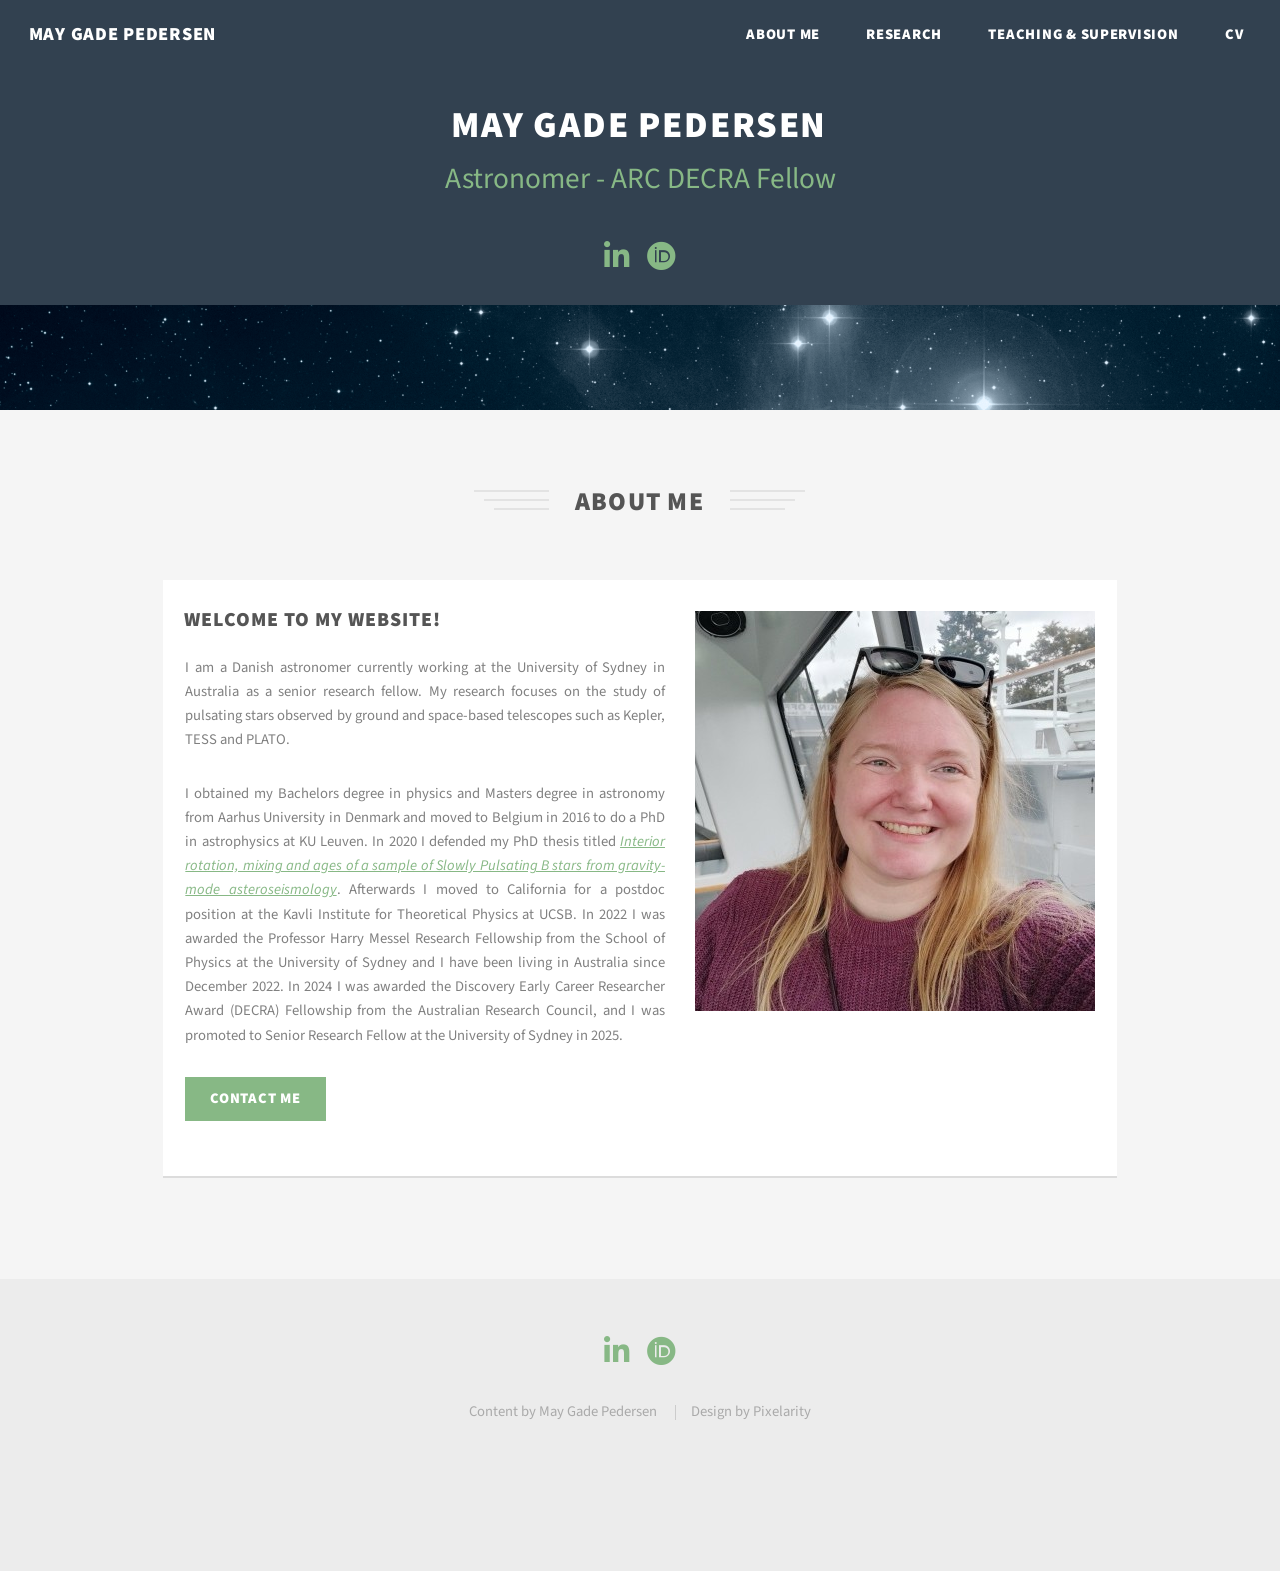
<file: index.html>
<!DOCTYPE HTML>
<!--
	Elevation by Pixelarity
	pixelarity.com | hello@pixelarity.com
	License: pixelarity.com/license
-->
<html>
	<head>
		<title>May Gade Pedersen</title>
		<meta charset="utf-8" />
		<meta name="viewport" content="width=device-width, initial-scale=1, user-scalable=no" />
		<link rel="stylesheet" href="assets/css/main.css" />
	</head>
	<body class="landing is-preload">
		<div id="page-wrapper">

			<!-- Header -->
				<header id="header" class="alt">
					<h1><a href="index.html">May Gade Pedersen</a></h1>
					<nav id="nav">
						<ul>
							<li><a href="index.html">About me</a></li>
							<!--
							<li>
								<a href="#" class="icon solid fa-angle-down">Page Layouts</a>
								<ul>
									<li><a href="left-sidebar.html">Left Sidebar</a></li>
									<li><a href="right-sidebar.html">Right Sidebar</a></li>
									<li><a href="no-sidebar.html">No Sidebar</a></li>
									<li>
										<a href="#">Submenu</a>
										<ul>
											<li><a href="#">Option 1</a></li>
											<li><a href="#">Option 2</a></li>
											<li><a href="#">Option 3</a></li>
											<li><a href="#">Option 4</a></li>
										</ul>
									</li>
								</ul>
							</li>
							-->
							<li><a href="research.html">Research</a>
								<ul>
									<li><a href="research.html#research">Research</a></li>
									<li><a href="research.html#pub_highlights">Publication highlights</a></li>
									<li><a href="research.html#talks">Talks</a></li>
									<li><a href="research.html#posters">Posters</a></li>
								</ul>
							</li>
							<!-- <li><a href="outreach.html">Outreach</a></li> -->
							<li><a href="teachingsupervision.html">Teaching &amp; Supervision</a>
								<ul>
									<li><a href="teachingsupervision.html#teaching">Teaching</a></li>
									<li><a href="teachingsupervision.html#supervision">Supervision</a></li>
									<li><a href="teachingsupervision.html#organisation">Organisation</a></li>
								</ul>
							</li>
							<li><a href="./documents/CV.pdf" download>CV</a></li>
						</ul>
					</nav>
				</header>

			<!-- Banner -->
				<section id="banner">
					<h2>May Gade Pedersen</h2>
					<p>Astronomer - ARC DECRA Fellow</p>
					<ul class="icons">
						<li><a href="https://www.linkedin.com/in/may-gade-pedersen-b52281227/?originalSubdomain=au" class="icon brands fa-linkedin-in"><span class="label">LinkedIn</span></a></li>
						<li><a href="https://orcid.org/0000-0002-7950-0061" class="icon brands fa-orcid"><span class="label">ORCID</span></a></li>
					</ul>
					<!-- Excluding for now the button on the banner
					<ul class="actions special">
						<li><a href="#" class="button">Magna Sed Etiam</a></li>
					</ul>
					-->
					<a href="#" class="image fit"><img src="images/Pleiades_large_6.png" alt="" /> </a>
				</section>


			<!-- Main - About me-->
				<div class="wrapper style1">
					<section id="main" class="container">
						<header class="major">
							<h2>About me</h2>
							<!-- <p>This page is currently under construction.</p> -->
						</header>

						<!-- Content -->
							<section id="content" class="box">
								<!-- <a href="#" class="image fit"><img src="images/pic04.jpg" alt="" /></a> -->
								<h3><span class="image right"><img src="images/may_gade_pedersen_2.jpeg" alt="" /></span>Welcome to my website!</h3>	
								<p>I am a Danish astronomer currently working at the University of Sydney in Australia as a senior research fellow. 
									My research focuses on the study of pulsating stars observed by ground and space-based telescopes such as Kepler, TESS and PLATO.
									<!-- My main research focus is on the interior structure and evolution of high- and intermediate stars
									 I study pulsating stars and use asteroseismology -->
									<!-- My research mainly focuses on pulsating high- and intermediate mass stars observed by ground and space-based telescopes such as Kepler and TESS,
									using asteroseismology to study the interior mixing and rotation of these stars. -->
								</p>
								<p>I obtained my Bachelors degree in physics and Masters degree in astronomy from Aarhus University in Denmark 
									and moved to Belgium in 2016 to do a PhD in astrophysics at KU Leuven. In 2020 I defended my PhD thesis titled 
									<a href="https://fys.kuleuven.be/ster/pub/phd-thesis-may-pedersen/phd-thesis-may-pedersen"><i>Interior rotation, mixing and ages of a sample of Slowly Pulsating B stars from gravity-mode asteroseismology</i></a>.
									Afterwards I moved to California for a postdoc position at the Kavli Institute for Theoretical Physics at UCSB. 
									In 2022 I was awarded the Professor Harry Messel Research Fellowship from the School of Physics at the University of Sydney
									and I have been living in Australia since December 2022. In 2024 I was awarded the Discovery Early Career Researcher Award (DECRA) Fellowship
									from the Australian Research Council, and I was promoted to Senior Research Fellow at the University of Sydney in 2025.
								<ul class="actions">
									<li>
										<a href="contact.html" class="button">Contact me</a>
										<!---
										<h3 class="icon brands fa-linkedin-in"><span class="label">LinkedIn</span></h3>
											<a href="https://www.linkedin.com/in/may-gade-pedersen-b52281227/?originalSubdomain=au"></a>
										-->
									</li>
								</ul>
								</p>
								<!--
								<ul class="icons">
									<li><a href="https://www.linkedin.com/in/may-gade-pedersen-b52281227/?originalSubdomain=au" class="icon brands fa-linkedin-in"><span class="label">LinkedIn</span></a></li>
									<li><a href="https://orcid.org/0000-0002-7950-0061" class="icon brands fa-orcid"><span class="label">ORCID</span></a></li>
									
									<li><a href="#" class="icon brands fa-twitter"><span class="label">Twitter</span></a></li>
									<li><a href="#" class="icon brands fa-facebook-f"><span class="label">Facebook</span></a></li>
									<li><a href="#" class="icon brands fa-instagram"><span class="label">Instagram</span></a></li>
									<li><a href="#" class="icon brands fa-github"><span class="label">GitHub</span></a></li>
									
								</ul>
								-->
							</section>

					</section>
				</div>

			<!-- One -->
			<!--
				<div class="wrapper style1">
					<section class="container">
						<header class="major">
							<h2>About me</h2>
							<p>Aliquet ante lobortis non semper gravida. Accumsan faucibus praesent ante aliquet amet posuere ac cubilia. Eu faucibus mi neque adipiscing mi lorem. Semper blandit. Amet adipiscing interdum.</p>
						</header>
						<div class="row gtr-uniform">
							<div class="col-4 col-12-narrower">
								<section class="box special">
									<i class="icon major solid fa-user"></i>
									<h3>Aliquam Tinci</h3>
									<p>Morbi in sem quis dui placerat ornare lorem pellentesque odio nisi sed euismod. In tempus posuere augue eu magna adipiscing.</p>
								</section>
							</div>
							<div class="col-4 col-12-narrower">
								<section class="box special">
									<i class="icon major solid fa-tint"></i>
									<h3>Nunc Dignis</h3>
									<p>Morbi in sem quis dui placerat ornare lorem pellentesque odio nisi sed euismod. In tempus posuere augue eu magna adipiscing.</p>
								</section>
							</div>
							<div class="col-4 col-12-narrower">
								<section class="box special">
									<i class="icon major solid fa-cog"></i>
									<h3>Integer Vita</h3>
									<p>Morbi in sem quis dui placerat ornare lorem pellentesque odio nisi sed euismod. In tempus posuere augue eu magna adipiscing.</p>
								</section>
							</div>
						</div>
					</section>
				</div>
			-->

			<!-- Two -->
			<!--
				<div class="wrapper style2">
					<section class="container medium">
						<header class="major">
							<h2>Consectetuer Adipis</h2>
							<p>Aliquet ante lobortis non semper gravida. Accumsan faucibus praesent ante aliquet amet posuere ac cubilia. Eu faucibus mi neque adipiscing mi lorem. Semper blandit. Amet adipiscing interdum.</p>
						</header>
						<div class="row gtr-uniform">
							<div class="col-6 col-12-narrower">
								<section class="box special">
									<i class="icon major alt solid fa-chart-bar"></i>
									<h3>Ipsum Feugiat</h3>
									<p>Aliquet ante lobortis semper gravida. quet amet posuere ac cubilia. Eu faucibus mi neque adipiscing mi lorem ipsum dolor sit amet nullam.
									Amet semper interdum nunc aliquam lobortis id lobortis.</p>
								</section>
							</div>
							<div class="col-6 col-12-narrower">
								<section class="box special">
									<i class="icon major alt solid fa-cog"></i>
									<h3>Lorem Tempus</h3>
									<p>Aliquet ante lobortis semper gravida. quet amet posuere ac cubilia. Eu faucibus mi neque adipiscing mi lorem ipsum dolor sit amet nullam.
									Amet semper interdum nunc aliquam lobortis id lobortis.</p>
								</section>
							</div>
							<div class="col-6 col-12-narrower">
								<section class="box special">
									<i class="icon major alt solid fa-desktop"></i>
									<h3>Gravida Adipiscing</h3>
									<p>Aliquet ante lobortis semper gravida. quet amet posuere ac cubilia. Eu faucibus mi neque adipiscing mi lorem ipsum dolor sit amet nullam.
									Amet semper interdum nunc aliquam lobortis id lobortis.</p>
								</section>
							</div>
							<div class="col-6 col-12-narrower">
								<section class="box special">
									<i class="icon major alt solid fa-check"></i>
									<h3>Ligula Magna</h3>
									<p>Aliquet ante lobortis semper gravida. quet amet posuere ac cubilia. Eu faucibus mi neque adipiscing mi lorem ipsum dolor sit amet nullam.
									Amet semper interdum nunc aliquam lobortis id lobortis.</p>
								</section>
							</div>
						</div>
					</section>
				</div>
			-->
			<!-- Three -->
			<!--
				<div class="wrapper style3">
					<section class="container">
						<header class="major">
							<h2>Sed Faucibus</h2>
						</header>
						<div class="row">
							<div class="col-4 col-12-narrower">
								<section class="special">
									<a href="#" class="image fit"><img src="images/pic01.jpg" alt="" /></a>
									<h3>Etiam Interdum</h3>
									<p>Praesent dapibus, neque id cursus tortor magna etiam lorem
									neque egestas sed magna tempus.</p>
									<ul class="actions special">
										<li><a href="#" class="button alt">Learn More</a></li>
									</ul>
								</section>
							</div>
							<div class="col-4 col-12-narrower">
								<section class="special">
									<a href="#" class="image fit"><img src="images/pic02.jpg" alt="" /></a>
									<h3>Varius Faucibus</h3>
									<p>Praesent dapibus, neque id cursus tortor magna etiam lorem
									neque egestas sed magna tempus.</p>
									<ul class="actions special">
										<li><a href="#" class="button alt">Learn More</a></li>
									</ul>
								</section>
							</div>
							<div class="col-4 col-12-narrower">
								<section class="special">
									<a href="#" class="image fit"><img src="images/pic03.jpg" alt="" /></a>
									<h3>Ante Praesent</h3>
									<p>Praesent dapibus, neque id cursus tortor magna etiam lorem
									neque egestas sed magna tempus.</p>
									<ul class="actions special">
										<li><a href="#" class="button alt">Learn More</a></li>
									</ul>
								</section>
							</div>
						</div>
					</section>
				</div>
			-->

			<!-- Four -->
			<!--
				<div class="wrapper style1">
					<section class="container medium">
						<header class="major">
							<h2>Contact</h2>
							<p>Aliquet ante lobortis non semper gravida. Accumsan faucibus praesent ante aliquet amet posuere ac cubilia. Eu faucibus mi neque adipiscing mi lorem. Semper blandit. Amet adipiscing interdum.</p>
						</header>
						<div id="contact" class="box">
							<div class="row gtr-uniform">
								<div class="col-7 col-12-narrower">
									<form method="post" action="#">
										<div class="row gtr-uniform gtr-50">
											<div class="col-12">
												<input type="text" name="name" id="name" placeholder="Name" />
											</div>
											<div class="col-12">
												<input type="email" name="email" id="email" placeholder="Email" />
											</div>
											<div class="col-12">
												<textarea name="message" id="message" placeholder="Message" rows="7"></textarea>
											</div>
											<div class="col-12">
												<ul class="actions">
													<li><input type="submit" value="Send" /></li>
													<li><input type="reset" class="alt" value="Reset" /></li>
												</ul>
											</div>
										</div>
									</form>
								</div>
								<div class="col-5 col-12-narrower">
									<ul class="labeled-icons">
										<li>
											<h3 class="icon solid fa-map-marker-alt"><span class="label">Address</span></h3>
											Untitled Corporation<br />
											1234 Somewhere Rd. Suite 5432<br />
											Nashville, TN 00000-0000
										</li>
										<li>
											<h3 class="icon solid fa-phone"><span class="label">Phone</span></h3>
											(000) 000-0000 x1234
										</li>
										<li>
											<h3 class="icon solid fa-envelope"><span class="label">Email</span></h3>
											<a href="#">information@untitled.tld</a>
										</li>
										<li>
											<h3 class="icon brands fa-twitter"><span class="label">Twitter</span></h3>
											<a href="#">twitter.com/untitled-tld</a>
										</li>
										<li>
											<h3 class="icon brands fa-facebook-f"><span class="label">Facebook</span></h3>
											<a href="#">facebook.com/untitled-tld</a>
										</li>
										<li>
											<h3 class="icon brands fa-linkedin-in"><span class="label">LinkedIn</span></h3>
											<a href="#">linkedin.com/untitled-tld</a>
										</li>
									</ul>
								</div>
							</div>
						</div>
					</section>
				</div>
			-->
			<!-- Footer -->
				<footer id="footer">
					<ul class="icons">
						<li><a href="https://www.linkedin.com/in/may-gade-pedersen-b52281227/?originalSubdomain=au" class="icon brands fa-linkedin-in"><span class="label">LinkedIn</span></a></li>
						<li><a href="https://orcid.org/0000-0002-7950-0061" class="icon brands fa-orcid"><span class="label">ORCID</span></a></li>
									<!--
									<li><a href="#" class="icon brands fa-twitter"><span class="label">Twitter</span></a></li>
									<li><a href="#" class="icon brands fa-facebook-f"><span class="label">Facebook</span></a></li>
									<li><a href="#" class="icon brands fa-instagram"><span class="label">Instagram</span></a></li>
									<li><a href="#" class="icon brands fa-github"><span class="label">GitHub</span></a></li>
									-->
					</ul>
					<ul class="menu">
						<li>Content by May Gade Pedersen</li>
						<li>Design by Pixelarity</li>
					</ul>
				</footer>

		</div>

		<!-- Scripts -->
			<script src="assets/js/jquery.min.js"></script>
			<script src="assets/js/jquery.dropotron.min.js"></script>
			<script src="assets/js/jquery.scrollex.min.js"></script>
			<script src="assets/js/browser.min.js"></script>
			<script src="assets/js/breakpoints.min.js"></script>
			<script src="assets/js/util.js"></script>
			<script src="assets/js/main.js"></script>

	</body>
</html>
</file>
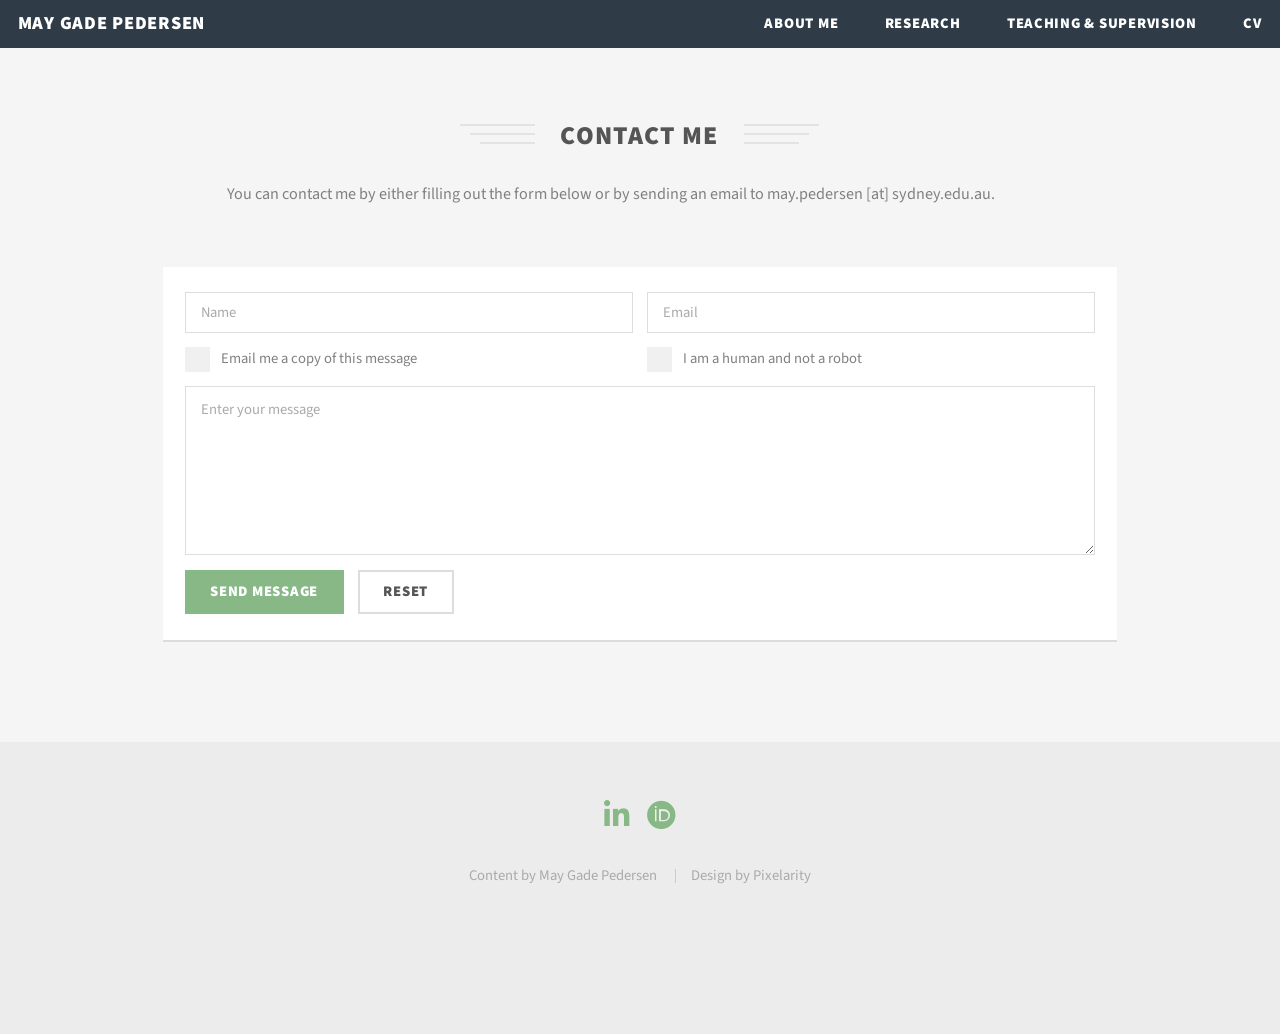
<file: contact.html>
<!DOCTYPE HTML>
<!--
	Elevation by Pixelarity
	pixelarity.com | hello@pixelarity.com
	License: pixelarity.com/license
-->
<html>
	<head>
		<title>May Gade Pedersen</title>
		<meta charset="utf-8" />
		<meta name="viewport" content="width=device-width, initial-scale=1, user-scalable=no" />
		<link rel="stylesheet" href="assets/css/main.css" />
	</head>
	<body class="is-preload">
		<div id="page-wrapper">

			<!-- Header -->
				<header id="header">
					<h1><a href="index.html">May Gade Pedersen</a></h1>
					<nav id="nav">
						<ul>
							<li><a href="index.html">About me</a></li>
							<li><a href="research.html">Research</a>
								<ul>
									<li><a href="research.html#research">Research</a></li>
									<li><a href="research.html#pub_highlights">Publication highlights</a></li>
									<li><a href="research.html#talks">Talks</a></li>
									<li><a href="research.html#posters">Posters</a></li>
								</ul>
							</li>
							<!-- <li><a href="outreach.html">Outreach</a></li> -->
							<li><a href="teachingsupervision.html">Teaching &amp; Supervision</a>
								<ul>
									<li><a href="teachingsupervision.html#teaching">Teaching</a></li>
									<li><a href="teachingsupervision.html#supervision">Supervision</a></li>
									<li><a href="teachingsupervision.html#organisation">Organisation</a></li>
								</ul>
							</li>
							<li><a href="./documents/CV.pdf" download>CV</a></li>
						</ul>
					</nav>
				</header>

			<!-- Main-->
				<div class="wrapper style1">
					<section id="main" class="container">
						<header class="major">
							<h2>Contact Me</h2>
							<p>You can contact me by either filling out the form below or by sending an email to may.pedersen [at] sydney.edu.au.</p>
						</header>

						<!-- Content -->
							<section class="box">
								<!-- <h3>Form</h3> -->
								<form method="post" action="mailto:may.pedersen@sydney.edu.au">
									<div class="row gtr-uniform gtr-50">
										<div class="col-6 col-12-narrower">
											<input type="text" name="name" id="name" value="" placeholder="Name" />
										</div>
										<div class="col-6 col-12-narrower">
											<input type="email" name="email" id="email" value="" placeholder="Email" />
										</div>
										<div class="col-6 col-12-narrower">
											<input type="checkbox" id="copy" name="copy">
											<label for="copy">Email me a copy of this message</label>
										</div>
										<div class="col-6 col-12-narrower">
											<input type="checkbox" id="human" name="human">
											<label for="human">I am a human and not a robot</label>
										</div>
										<div class="col-12">
											<textarea name="message" id="message" placeholder="Enter your message" rows="6"></textarea>
										</div>
										<div class="col-12">
											<ul class="actions">
												<li><input type="submit" value="Send Message" /></li>
												<li><input type="reset" value="Reset" class="alt" /></li>
											</ul>
										</div>
									</div>
								</form>
							</section>

					</section>
				</div>

			<!-- Footer -->
				<footer id="footer">
					<ul class="icons">
						<li><a href="https://www.linkedin.com/in/may-gade-pedersen-b52281227/?originalSubdomain=au" class="icon brands fa-linkedin-in"><span class="label">LinkedIn</span></a></li>
						<li><a href="https://orcid.org/0000-0002-7950-0061" class="icon brands fa-orcid"><span class="label">ORCID</span></a></li>
					</ul>
					<ul class="menu">
						<li>Content by May Gade Pedersen</li>
						<li>Design by Pixelarity</li>
					</ul>
				</footer>

		</div>

		<!-- Scripts -->
			<script src="assets/js/jquery.min.js"></script>
			<script src="assets/js/jquery.dropotron.min.js"></script>
			<script src="assets/js/jquery.scrollex.min.js"></script>
			<script src="assets/js/browser.min.js"></script>
			<script src="assets/js/breakpoints.min.js"></script>
			<script src="assets/js/util.js"></script>
			<script src="assets/js/main.js"></script>
	</body>
</html>
</file>
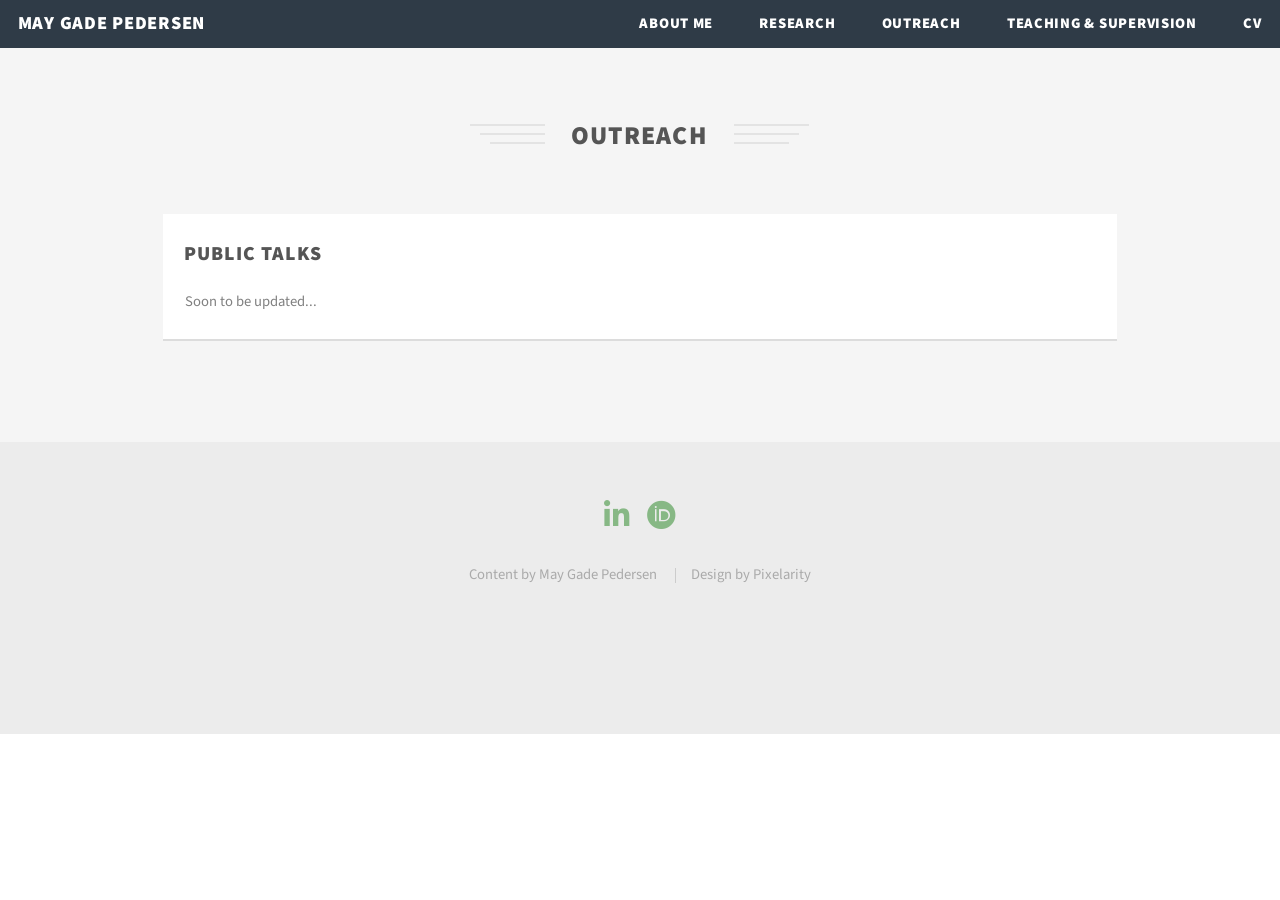
<file: outreach.html>
<!DOCTYPE HTML>
<!--
	Elevation by Pixelarity
	pixelarity.com | hello@pixelarity.com
	License: pixelarity.com/license
-->
<html>
	<head>
		<title>May Gade Pedersen</title>
		<meta charset="utf-8" />
		<meta name="viewport" content="width=device-width, initial-scale=1, user-scalable=no" />
		<link rel="stylesheet" href="assets/css/main.css" />
	</head>
	<body class="is-preload">
		<div id="page-wrapper">

			<!-- Header -->
				<header id="header">
					<h1><a href="index.html">May Gade Pedersen</a></h1>
					<nav id="nav">
						<ul>
							<li><a href="index.html">About me</a></li>
							<li><a href="research.html">Research</a>
								<ul>
									<li><a href="research.html#research">Research</a></li>
									<li><a href="research.html#pub_highlights">Publication highlights</a></li>
									<li><a href="research.html#talks">Talks</a></li>
									<li><a href="research.html#posters">Posters</a></li>
								</ul>
							</li>
							<li><a href="outreach.html">Outreach</a></li>
							<li><a href="teachingsupervision.html">Teaching &amp; Supervision</a>
								<ul>
									<li><a href="teachingsupervision.html#teaching">Teaching</a></li>
									<li><a href="teachingsupervision.html#supervision">Supervision</a></li>
									<li><a href="teachingsupervision.html#organisation">Organisation</a></li>
								</ul>
							</li>
							<li><a href="./documents/CV.pdf" download>CV</a></li>
						</ul>
					</nav>
				</header>

			<!-- Main: Outreach -->
				<div class="wrapper style1">
					<section id="main" class="container">
						<header class="major">
							<h2>Outreach</h2>
						</header>
					

						<!-- Content -->

							<section id="content" class="box">
								<!-- <a href="#" class="image fit"><img src="images/pic04.jpg" alt="" /></a> -->
								<h3>Public talks</h3>
								<p>Soon to be updated...</p>
							</section>

					</section>
				</div>


			

			<!-- Footer -->
				<footer id="footer">
					<ul class="icons">
						<li><a href="https://www.linkedin.com/in/may-gade-pedersen-b52281227/?originalSubdomain=au" class="icon brands fa-linkedin-in"><span class="label">LinkedIn</span></a></li>
						<li><a href="https://orcid.org/0000-0002-7950-0061" class="icon brands fa-orcid"><span class="label">ORCID</span></a></li>
					</ul>
					<ul class="menu">
						<li>Content by May Gade Pedersen</li>
						<li>Design by Pixelarity</li>
					</ul>
				</footer>
		</div>

		<!-- Scripts -->
			<script src="assets/js/jquery.min.js"></script>
			<script src="assets/js/jquery.dropotron.min.js"></script>
			<script src="assets/js/jquery.scrollex.min.js"></script>
			<script src="assets/js/browser.min.js"></script>
			<script src="assets/js/breakpoints.min.js"></script>
			<script src="assets/js/util.js"></script>
			<script src="assets/js/main.js"></script>
	</body>
</html>
</file>
<file: assets/css/main.css>
@import url(fontawesome-all.min.css);
@import url("https://fonts.googleapis.com/css?family=Source+Sans+Pro:400,400italic,600,600italic,700,900");

/*
	Elevation by Pixelarity
	pixelarity.com | hello@pixelarity.com
	License: pixelarity.com/license
*/

html, body, div, span, applet, object,
iframe, h1, h2, h3, h4, h5, h6, p, blockquote,
pre, a, abbr, acronym, address, big, cite,
code, del, dfn, em, img, ins, kbd, q, s, samp,
small, strike, strong, sub, sup, tt, var, b,
u, i, center, dl, dt, dd, ol, ul, li, fieldset,
form, label, legend, table, caption, tbody,
tfoot, thead, tr, th, td, article, aside,
canvas, details, embed, figure, figcaption,
footer, header, hgroup, menu, nav, output, ruby,
section, summary, time, mark, audio, video {
	margin: 0;
	padding: 0;
	border: 0;
	font-size: 100%;
	font: inherit;
	vertical-align: baseline;}

article, aside, details, figcaption, figure,
footer, header, hgroup, menu, nav, section {
	display: block;}

body {
	line-height: 1;
}

ol, ul {
	list-style: none;
}

blockquote, q {
	quotes: none;
}

	blockquote:before, blockquote:after, q:before, q:after {
		content: '';
		content: none;
	}

table {
	border-collapse: collapse;
	border-spacing: 0;
}

body {
	-webkit-text-size-adjust: none;
}

mark {
	background-color: transparent;
	color: inherit;
}

input::-moz-focus-inner {
	border: 0;
	padding: 0;
}

input, select, textarea {
	-moz-appearance: none;
	-webkit-appearance: none;
	-ms-appearance: none;
	appearance: none;
}

/* Basic */

	html {
		box-sizing: border-box;
	}

	*, *:before, *:after {
		box-sizing: inherit;
	}

	body {
		background: #ffffff;
	}

		body.is-preload *, body.is-preload *:before, body.is-preload *:after {
			-moz-animation: none !important;
			-webkit-animation: none !important;
			-ms-animation: none !important;
			animation: none !important;
			-moz-transition: none !important;
			-webkit-transition: none !important;
			-ms-transition: none !important;
			transition: none !important;
		}

	body, input, select, textarea {
		color: #808080;
		font-family: "Source Sans Pro", Helvetica, sans-serif;
		font-size: 13pt;
		font-weight: 400;
		line-height: 1.65em;
	}

	a {
		-moz-transition: color 0.2s ease-in-out;
		-webkit-transition: color 0.2s ease-in-out;
		-ms-transition: color 0.2s ease-in-out;
		transition: color 0.2s ease-in-out;
		color: #87b885;
		text-decoration: underline;
	}

		a:hover {
			color: #87b885 !important;
			text-decoration: none;
		}

	strong, b {
		color: #555555;
		font-weight: 600;
	}

	em, i {
		font-style: italic;
	}

	p {
		margin: 0 0 2em 0;
        text-align: justify;
	}





	h1, h2, h3, h4, h5, h6 {
		color: #555555;
		font-weight: 900;
		letter-spacing: 0.05em;
		line-height: 1em;
		margin: 0 0 1em 0;
		text-indent: -0.05em;
		text-transform: uppercase;
	}

		h1 a, h2 a, h3 a, h4 a, h5 a, h6 a {
			color: inherit;
			text-decoration: none;
		}

	h2 {
		font-size: 1.75em;
		line-height: 1.5em;
	}

	h3 {
		font-size: 1.35em;
		line-height: 1.5em;
	}

	h4 {
		font-size: 1.1em;
		line-height: 1.5em;
	}

	h5 {
		font-size: 0.9em;
		line-height: 1.5em;
	}

	h6 {
		font-size: 0.7em;
		line-height: 1.5em;
	}

	sub {
		font-size: 0.8em;
		position: relative;
		top: 0.5em;
	}

	sup {
		font-size: 0.8em;
		position: relative;
		top: -0.5em;
	}

	hr {
		border: 0;
		border-bottom: solid 1px #dddddd;
		margin: 2em 0;
	}

		hr.major {
			margin: 3em 0;
		}

	blockquote {
		border-left: solid 4px #dddddd;
		font-style: italic;
		margin: 0 0 2em 0;
		padding: 0.5em 0 0.5em 2em;
	}

	pre {
		-webkit-overflow-scrolling: touch;
		background: #f0f0f0;
		font-family: monospace;
		font-size: 0.9em;
		line-height: 1.75em;
		margin: 0 0 2em 0;
		overflow-x: auto;
		padding: 1em 1.5em;
	}

	code {
		background: #f0f0f0;
		font-family: monospace;
		font-size: 0.9em;
		margin: 0 0.25em;
		padding: 0.25em 0.65em;
	}

	.align-left {
		text-align: left;
	}

	.align-center {
		text-align: center;
	}

	.align-right {
		text-align: right;
	}

/* Row */

	.row {
		display: flex;
		flex-wrap: wrap;
		box-sizing: border-box;
		align-items: stretch;
        
	}

		.row > * {
			box-sizing: border-box;
		}

		.row.gtr-uniform > * > :last-child {
			margin-bottom: 0;
		}

		.row.aln-left {
			justify-content: flex-start;
		}

		.row.aln-center {
			justify-content: center;
		}

		.row.aln-right {
			justify-content: flex-end;
		}

		.row.aln-top {
			align-items: flex-start;
		}

		.row.aln-middle {
			align-items: center;
		}

		.row.aln-bottom {
			align-items: flex-end;
		}

		.row > .imp {
			order: -1;
		}

		.row > .col-1 {
			width: 8.33333%;
		}

		.row > .off-1 {
			margin-left: 8.33333%;
		}

		.row > .col-2 {
			width: 16.66667%;
		}

		.row > .off-2 {
			margin-left: 16.66667%;
		}

		.row > .col-3 {
			width: 25%;
		}

		.row > .off-3 {
			margin-left: 25%;
		}

		.row > .col-4 {
			width: 33.33333%;
		}

		.row > .off-4 {
			margin-left: 33.33333%;
		}

		.row > .col-5 {
			width: 41.66667%;
		}

		.row > .off-5 {
			margin-left: 41.66667%;
		}

		.row > .col-6 {
			width: 50%;
		}

		.row > .off-6 {
			margin-left: 50%;
		}

		.row > .col-7 {
			width: 58.33333%;
		}

		.row > .off-7 {
			margin-left: 58.33333%;
		}

		.row > .col-8 {
			width: 66.66667%;
		}

		.row > .off-8 {
			margin-left: 66.66667%;
		}

		.row > .col-9 {
			width: 75%;
		}

		.row > .off-9 {
			margin-left: 75%;
		}

		.row > .col-10 {
			width: 83.33333%;
		}

		.row > .off-10 {
			margin-left: 83.33333%;
		}

		.row > .col-11 {
			width: 91.66667%;
		}

		.row > .off-11 {
			margin-left: 91.66667%;
		}

		.row > .col-12 {
			width: 100%;
		}

		.row > .off-12 {
			margin-left: 100%;
		}

		.row.gtr-0 {
			margin-top: 0;
			margin-left: 0em;
		}

			.row.gtr-0 > * {
				padding: 0 0 0 0em;
			}

			.row.gtr-0.gtr-uniform {
				margin-top: 0em;
			}

				.row.gtr-0.gtr-uniform > * {
					padding-top: 0em;
				}

		.row.gtr-25 {
			margin-top: 0;
			margin-left: -0.75em;
		}

			.row.gtr-25 > * {
				padding: 0 0 0 0.75em;
			}

			.row.gtr-25.gtr-uniform {
				margin-top: -0.75em;
			}

				.row.gtr-25.gtr-uniform > * {
					padding-top: 0.75em;
				}

		.row.gtr-50 {
			margin-top: 0;
			margin-left: -1.5em;
		}

			.row.gtr-50 > * {
				padding: 0 0 0 1.5em;
			}

			.row.gtr-50.gtr-uniform {
				margin-top: -1.5em;
			}

				.row.gtr-50.gtr-uniform > * {
					padding-top: 1.5em;
				}

		.row {
			margin-top: 0;
			margin-left: -3em;
		}

			.row > * {
				padding: 0 0 0 3em;
			}

			.row.gtr-uniform {
				margin-top: -3em;
			}

				.row.gtr-uniform > * {
					padding-top: 3em;
				}

		.row.gtr-150 {
			margin-top: 0;
			margin-left: -4.5em;
		}

			.row.gtr-150 > * {
				padding: 0 0 0 4.5em;
			}

			.row.gtr-150.gtr-uniform {
				margin-top: -4.5em;
			}

				.row.gtr-150.gtr-uniform > * {
					padding-top: 4.5em;
				}

		.row.gtr-200 {
			margin-top: 0;
			margin-left: -6em;
		}

			.row.gtr-200 > * {
				padding: 0 0 0 6em;
			}

			.row.gtr-200.gtr-uniform {
				margin-top: -6em;
			}

				.row.gtr-200.gtr-uniform > * {
					padding-top: 6em;
				}

		@media screen and (max-width: 1680px) {

			.row {
				display: flex;
				flex-wrap: wrap;
				box-sizing: border-box;
				align-items: stretch;
			}

				.row > * {
					box-sizing: border-box;
				}

				.row.gtr-uniform > * > :last-child {
					margin-bottom: 0;
				}

				.row.aln-left {
					justify-content: flex-start;
				}

				.row.aln-center {
					justify-content: center;
				}

				.row.aln-right {
					justify-content: flex-end;
				}

				.row.aln-top {
					align-items: flex-start;
				}

				.row.aln-middle {
					align-items: center;
				}

				.row.aln-bottom {
					align-items: flex-end;
				}

				.row > .imp-wide {
					order: -1;
				}

				.row > .col-1-wide {
					width: 8.33333%;
				}

				.row > .off-1-wide {
					margin-left: 8.33333%;
				}

				.row > .col-2-wide {
					width: 16.66667%;
				}

				.row > .off-2-wide {
					margin-left: 16.66667%;
				}

				.row > .col-3-wide {
					width: 25%;
				}

				.row > .off-3-wide {
					margin-left: 25%;
				}

				.row > .col-4-wide {
					width: 33.33333%;
				}

				.row > .off-4-wide {
					margin-left: 33.33333%;
				}

				.row > .col-5-wide {
					width: 41.66667%;
				}

				.row > .off-5-wide {
					margin-left: 41.66667%;
				}

				.row > .col-6-wide {
					width: 50%;
				}

				.row > .off-6-wide {
					margin-left: 50%;
				}

				.row > .col-7-wide {
					width: 58.33333%;
				}

				.row > .off-7-wide {
					margin-left: 58.33333%;
				}

				.row > .col-8-wide {
					width: 66.66667%;
				}

				.row > .off-8-wide {
					margin-left: 66.66667%;
				}

				.row > .col-9-wide {
					width: 75%;
				}

				.row > .off-9-wide {
					margin-left: 75%;
				}

				.row > .col-10-wide {
					width: 83.33333%;
				}

				.row > .off-10-wide {
					margin-left: 83.33333%;
				}

				.row > .col-11-wide {
					width: 91.66667%;
				}

				.row > .off-11-wide {
					margin-left: 91.66667%;
				}

				.row > .col-12-wide {
					width: 100%;
				}

				.row > .off-12-wide {
					margin-left: 100%;
				}

				.row.gtr-0 {
					margin-top: 0;
					margin-left: 0em;
				}

					.row.gtr-0 > * {
						padding: 0 0 0 0em;
					}

					.row.gtr-0.gtr-uniform {
						margin-top: 0em;
					}

						.row.gtr-0.gtr-uniform > * {
							padding-top: 0em;
						}

				.row.gtr-25 {
					margin-top: 0;
					margin-left: -0.625em;
				}

					.row.gtr-25 > * {
						padding: 0 0 0 0.625em;
					}

					.row.gtr-25.gtr-uniform {
						margin-top: -0.625em;
					}

						.row.gtr-25.gtr-uniform > * {
							padding-top: 0.625em;
						}

				.row.gtr-50 {
					margin-top: 0;
					margin-left: -1.25em;
				}

					.row.gtr-50 > * {
						padding: 0 0 0 1.25em;
					}

					.row.gtr-50.gtr-uniform {
						margin-top: -1.25em;
					}

						.row.gtr-50.gtr-uniform > * {
							padding-top: 1.25em;
						}

				.row {
					margin-top: 0;
					margin-left: -2.5em;
				}

					.row > * {
						padding: 0 0 0 2.5em;
					}

					.row.gtr-uniform {
						margin-top: -2.5em;
					}

						.row.gtr-uniform > * {
							padding-top: 2.5em;
						}

				.row.gtr-150 {
					margin-top: 0;
					margin-left: -3.75em;
				}

					.row.gtr-150 > * {
						padding: 0 0 0 3.75em;
					}

					.row.gtr-150.gtr-uniform {
						margin-top: -3.75em;
					}

						.row.gtr-150.gtr-uniform > * {
							padding-top: 3.75em;
						}

				.row.gtr-200 {
					margin-top: 0;
					margin-left: -5em;
				}

					.row.gtr-200 > * {
						padding: 0 0 0 5em;
					}

					.row.gtr-200.gtr-uniform {
						margin-top: -5em;
					}

						.row.gtr-200.gtr-uniform > * {
							padding-top: 5em;
						}

		}

		@media screen and (max-width: 1280px) {

			.row {
				display: flex;
				flex-wrap: wrap;
				box-sizing: border-box;
				align-items: stretch;
			}

				.row > * {
					box-sizing: border-box;
				}

				.row.gtr-uniform > * > :last-child {
					margin-bottom: 0;
				}

				.row.aln-left {
					justify-content: flex-start;
				}

				.row.aln-center {
					justify-content: center;
				}

				.row.aln-right {
					justify-content: flex-end;
				}

				.row.aln-top {
					align-items: flex-start;
				}

				.row.aln-middle {
					align-items: center;
				}

				.row.aln-bottom {
					align-items: flex-end;
				}

				.row > .imp-normal {
					order: -1;
				}

				.row > .col-1-normal {
					width: 8.33333%;
				}

				.row > .off-1-normal {
					margin-left: 8.33333%;
				}

				.row > .col-2-normal {
					width: 16.66667%;
				}

				.row > .off-2-normal {
					margin-left: 16.66667%;
				}

				.row > .col-3-normal {
					width: 25%;
				}

				.row > .off-3-normal {
					margin-left: 25%;
				}

				.row > .col-4-normal {
					width: 33.33333%;
				}

				.row > .off-4-normal {
					margin-left: 33.33333%;
				}

				.row > .col-5-normal {
					width: 41.66667%;
				}

				.row > .off-5-normal {
					margin-left: 41.66667%;
				}

				.row > .col-6-normal {
					width: 50%;
				}

				.row > .off-6-normal {
					margin-left: 50%;
				}

				.row > .col-7-normal {
					width: 58.33333%;
				}

				.row > .off-7-normal {
					margin-left: 58.33333%;
				}

				.row > .col-8-normal {
					width: 66.66667%;
				}

				.row > .off-8-normal {
					margin-left: 66.66667%;
				}

				.row > .col-9-normal {
					width: 75%;
				}

				.row > .off-9-normal {
					margin-left: 75%;
				}

				.row > .col-10-normal {
					width: 83.33333%;
				}

				.row > .off-10-normal {
					margin-left: 83.33333%;
				}

				.row > .col-11-normal {
					width: 91.66667%;
				}

				.row > .off-11-normal {
					margin-left: 91.66667%;
				}

				.row > .col-12-normal {
					width: 100%;
				}

				.row > .off-12-normal {
					margin-left: 100%;
				}

				.row.gtr-0 {
					margin-top: 0;
					margin-left: 0em;
				}

					.row.gtr-0 > * {
						padding: 0 0 0 0em;
					}

					.row.gtr-0.gtr-uniform {
						margin-top: 0em;
					}

						.row.gtr-0.gtr-uniform > * {
							padding-top: 0em;
						}

				.row.gtr-25 {
					margin-top: 0;
					margin-left: -0.5em;
				}

					.row.gtr-25 > * {
						padding: 0 0 0 0.5em;
					}

					.row.gtr-25.gtr-uniform {
						margin-top: -0.5em;
					}

						.row.gtr-25.gtr-uniform > * {
							padding-top: 0.5em;
						}

				.row.gtr-50 {
					margin-top: 0;
					margin-left: -1em;
				}

					.row.gtr-50 > * {
						padding: 0 0 0 1em;
					}

					.row.gtr-50.gtr-uniform {
						margin-top: -1em;
					}

						.row.gtr-50.gtr-uniform > * {
							padding-top: 1em;
						}

				.row {
					margin-top: 0;
					margin-left: -2em;
				}

					.row > * {
						padding: 0 0 0 2em;
					}

					.row.gtr-uniform {
						margin-top: -2em;
					}

						.row.gtr-uniform > * {
							padding-top: 2em;
						}

				.row.gtr-150 {
					margin-top: 0;
					margin-left: -3em;
				}

					.row.gtr-150 > * {
						padding: 0 0 0 3em;
					}

					.row.gtr-150.gtr-uniform {
						margin-top: -3em;
					}

						.row.gtr-150.gtr-uniform > * {
							padding-top: 3em;
						}

				.row.gtr-200 {
					margin-top: 0;
					margin-left: -4em;
				}

					.row.gtr-200 > * {
						padding: 0 0 0 4em;
					}

					.row.gtr-200.gtr-uniform {
						margin-top: -4em;
					}

						.row.gtr-200.gtr-uniform > * {
							padding-top: 4em;
						}

		}

		@media screen and (max-width: 980px) {

			.row {
				display: flex;
				flex-wrap: wrap;
				box-sizing: border-box;
				align-items: stretch;
			}

				.row > * {
					box-sizing: border-box;
				}

				.row.gtr-uniform > * > :last-child {
					margin-bottom: 0;
				}

				.row.aln-left {
					justify-content: flex-start;
				}

				.row.aln-center {
					justify-content: center;
				}

				.row.aln-right {
					justify-content: flex-end;
				}

				.row.aln-top {
					align-items: flex-start;
				}

				.row.aln-middle {
					align-items: center;
				}

				.row.aln-bottom {
					align-items: flex-end;
				}

				.row > .imp-narrow {
					order: -1;
				}

				.row > .col-1-narrow {
					width: 8.33333%;
				}

				.row > .off-1-narrow {
					margin-left: 8.33333%;
				}

				.row > .col-2-narrow {
					width: 16.66667%;
				}

				.row > .off-2-narrow {
					margin-left: 16.66667%;
				}

				.row > .col-3-narrow {
					width: 25%;
				}

				.row > .off-3-narrow {
					margin-left: 25%;
				}

				.row > .col-4-narrow {
					width: 33.33333%;
				}

				.row > .off-4-narrow {
					margin-left: 33.33333%;
				}

				.row > .col-5-narrow {
					width: 41.66667%;
				}

				.row > .off-5-narrow {
					margin-left: 41.66667%;
				}

				.row > .col-6-narrow {
					width: 50%;
				}

				.row > .off-6-narrow {
					margin-left: 50%;
				}

				.row > .col-7-narrow {
					width: 58.33333%;
				}

				.row > .off-7-narrow {
					margin-left: 58.33333%;
				}

				.row > .col-8-narrow {
					width: 66.66667%;
				}

				.row > .off-8-narrow {
					margin-left: 66.66667%;
				}

				.row > .col-9-narrow {
					width: 75%;
				}

				.row > .off-9-narrow {
					margin-left: 75%;
				}

				.row > .col-10-narrow {
					width: 83.33333%;
				}

				.row > .off-10-narrow {
					margin-left: 83.33333%;
				}

				.row > .col-11-narrow {
					width: 91.66667%;
				}

				.row > .off-11-narrow {
					margin-left: 91.66667%;
				}

				.row > .col-12-narrow {
					width: 100%;
				}

				.row > .off-12-narrow {
					margin-left: 100%;
				}

				.row.gtr-0 {
					margin-top: 0;
					margin-left: 0em;
				}

					.row.gtr-0 > * {
						padding: 0 0 0 0em;
					}

					.row.gtr-0.gtr-uniform {
						margin-top: 0em;
					}

						.row.gtr-0.gtr-uniform > * {
							padding-top: 0em;
						}

				.row.gtr-25 {
					margin-top: 0;
					margin-left: -0.5em;
				}

					.row.gtr-25 > * {
						padding: 0 0 0 0.5em;
					}

					.row.gtr-25.gtr-uniform {
						margin-top: -0.5em;
					}

						.row.gtr-25.gtr-uniform > * {
							padding-top: 0.5em;
						}

				.row.gtr-50 {
					margin-top: 0;
					margin-left: -1em;
				}

					.row.gtr-50 > * {
						padding: 0 0 0 1em;
					}

					.row.gtr-50.gtr-uniform {
						margin-top: -1em;
					}

						.row.gtr-50.gtr-uniform > * {
							padding-top: 1em;
						}

				.row {
					margin-top: 0;
					margin-left: -2em;
				}

					.row > * {
						padding: 0 0 0 2em;
					}

					.row.gtr-uniform {
						margin-top: -2em;
					}

						.row.gtr-uniform > * {
							padding-top: 2em;
						}

				.row.gtr-150 {
					margin-top: 0;
					margin-left: -3em;
				}

					.row.gtr-150 > * {
						padding: 0 0 0 3em;
					}

					.row.gtr-150.gtr-uniform {
						margin-top: -3em;
					}

						.row.gtr-150.gtr-uniform > * {
							padding-top: 3em;
						}

				.row.gtr-200 {
					margin-top: 0;
					margin-left: -4em;
				}

					.row.gtr-200 > * {
						padding: 0 0 0 4em;
					}

					.row.gtr-200.gtr-uniform {
						margin-top: -4em;
					}

						.row.gtr-200.gtr-uniform > * {
							padding-top: 4em;
						}

		}

		@media screen and (max-width: 840px) {

			.row {
				display: flex;
				flex-wrap: wrap;
				box-sizing: border-box;
				align-items: stretch;
			}

				.row > * {
					box-sizing: border-box;
				}

				.row.gtr-uniform > * > :last-child {
					margin-bottom: 0;
				}

				.row.aln-left {
					justify-content: flex-start;
				}

				.row.aln-center {
					justify-content: center;
				}

				.row.aln-right {
					justify-content: flex-end;
				}

				.row.aln-top {
					align-items: flex-start;
				}

				.row.aln-middle {
					align-items: center;
				}

				.row.aln-bottom {
					align-items: flex-end;
				}

				.row > .imp-narrower {
					order: -1;
				}

				.row > .col-1-narrower {
					width: 8.33333%;
				}

				.row > .off-1-narrower {
					margin-left: 8.33333%;
				}

				.row > .col-2-narrower {
					width: 16.66667%;
				}

				.row > .off-2-narrower {
					margin-left: 16.66667%;
				}

				.row > .col-3-narrower {
					width: 25%;
				}

				.row > .off-3-narrower {
					margin-left: 25%;
				}

				.row > .col-4-narrower {
					width: 33.33333%;
				}

				.row > .off-4-narrower {
					margin-left: 33.33333%;
				}

				.row > .col-5-narrower {
					width: 41.66667%;
				}

				.row > .off-5-narrower {
					margin-left: 41.66667%;
				}

				.row > .col-6-narrower {
					width: 50%;
				}

				.row > .off-6-narrower {
					margin-left: 50%;
				}

				.row > .col-7-narrower {
					width: 58.33333%;
				}

				.row > .off-7-narrower {
					margin-left: 58.33333%;
				}

				.row > .col-8-narrower {
					width: 66.66667%;
				}

				.row > .off-8-narrower {
					margin-left: 66.66667%;
				}

				.row > .col-9-narrower {
					width: 75%;
				}

				.row > .off-9-narrower {
					margin-left: 75%;
				}

				.row > .col-10-narrower {
					width: 83.33333%;
				}

				.row > .off-10-narrower {
					margin-left: 83.33333%;
				}

				.row > .col-11-narrower {
					width: 91.66667%;
				}

				.row > .off-11-narrower {
					margin-left: 91.66667%;
				}

				.row > .col-12-narrower {
					width: 100%;
				}

				.row > .off-12-narrower {
					margin-left: 100%;
				}

				.row.gtr-0 {
					margin-top: 0;
					margin-left: 0em;
				}

					.row.gtr-0 > * {
						padding: 0 0 0 0em;
					}

					.row.gtr-0.gtr-uniform {
						margin-top: 0em;
					}

						.row.gtr-0.gtr-uniform > * {
							padding-top: 0em;
						}

				.row.gtr-25 {
					margin-top: 0;
					margin-left: -0.5em;
				}

					.row.gtr-25 > * {
						padding: 0 0 0 0.5em;
					}

					.row.gtr-25.gtr-uniform {
						margin-top: -0.5em;
					}

						.row.gtr-25.gtr-uniform > * {
							padding-top: 0.5em;
						}

				.row.gtr-50 {
					margin-top: 0;
					margin-left: -1em;
				}

					.row.gtr-50 > * {
						padding: 0 0 0 1em;
					}

					.row.gtr-50.gtr-uniform {
						margin-top: -1em;
					}

						.row.gtr-50.gtr-uniform > * {
							padding-top: 1em;
						}

				.row {
					margin-top: 0;
					margin-left: -2em;
				}

					.row > * {
						padding: 0 0 0 2em;
					}

					.row.gtr-uniform {
						margin-top: -2em;
					}

						.row.gtr-uniform > * {
							padding-top: 2em;
						}

				.row.gtr-150 {
					margin-top: 0;
					margin-left: -3em;
				}

					.row.gtr-150 > * {
						padding: 0 0 0 3em;
					}

					.row.gtr-150.gtr-uniform {
						margin-top: -3em;
					}

						.row.gtr-150.gtr-uniform > * {
							padding-top: 3em;
						}

				.row.gtr-200 {
					margin-top: 0;
					margin-left: -4em;
				}

					.row.gtr-200 > * {
						padding: 0 0 0 4em;
					}

					.row.gtr-200.gtr-uniform {
						margin-top: -4em;
					}

						.row.gtr-200.gtr-uniform > * {
							padding-top: 4em;
						}

		}

		@media screen and (max-width: 736px) {

			.row {
				display: flex;
				flex-wrap: wrap;
				box-sizing: border-box;
				align-items: stretch;
			}

				.row > * {
					box-sizing: border-box;
				}

				.row.gtr-uniform > * > :last-child {
					margin-bottom: 0;
				}

				.row.aln-left {
					justify-content: flex-start;
				}

				.row.aln-center {
					justify-content: center;
				}

				.row.aln-right {
					justify-content: flex-end;
				}

				.row.aln-top {
					align-items: flex-start;
				}

				.row.aln-middle {
					align-items: center;
				}

				.row.aln-bottom {
					align-items: flex-end;
				}

				.row > .imp-mobile {
					order: -1;
				}

				.row > .col-1-mobile {
					width: 8.33333%;
				}

				.row > .off-1-mobile {
					margin-left: 8.33333%;
				}

				.row > .col-2-mobile {
					width: 16.66667%;
				}

				.row > .off-2-mobile {
					margin-left: 16.66667%;
				}

				.row > .col-3-mobile {
					width: 25%;
				}

				.row > .off-3-mobile {
					margin-left: 25%;
				}

				.row > .col-4-mobile {
					width: 33.33333%;
				}

				.row > .off-4-mobile {
					margin-left: 33.33333%;
				}

				.row > .col-5-mobile {
					width: 41.66667%;
				}

				.row > .off-5-mobile {
					margin-left: 41.66667%;
				}

				.row > .col-6-mobile {
					width: 50%;
				}

				.row > .off-6-mobile {
					margin-left: 50%;
				}

				.row > .col-7-mobile {
					width: 58.33333%;
				}

				.row > .off-7-mobile {
					margin-left: 58.33333%;
				}

				.row > .col-8-mobile {
					width: 66.66667%;
				}

				.row > .off-8-mobile {
					margin-left: 66.66667%;
				}

				.row > .col-9-mobile {
					width: 75%;
				}

				.row > .off-9-mobile {
					margin-left: 75%;
				}

				.row > .col-10-mobile {
					width: 83.33333%;
				}

				.row > .off-10-mobile {
					margin-left: 83.33333%;
				}

				.row > .col-11-mobile {
					width: 91.66667%;
				}

				.row > .off-11-mobile {
					margin-left: 91.66667%;
				}

				.row > .col-12-mobile {
					width: 100%;
				}

				.row > .off-12-mobile {
					margin-left: 100%;
				}

				.row.gtr-0 {
					margin-top: 0;
					margin-left: 0em;
				}

					.row.gtr-0 > * {
						padding: 0 0 0 0em;
					}

					.row.gtr-0.gtr-uniform {
						margin-top: 0em;
					}

						.row.gtr-0.gtr-uniform > * {
							padding-top: 0em;
						}

				.row.gtr-25 {
					margin-top: 0;
					margin-left: -0.5em;
				}

					.row.gtr-25 > * {
						padding: 0 0 0 0.5em;
					}

					.row.gtr-25.gtr-uniform {
						margin-top: -0.5em;
					}

						.row.gtr-25.gtr-uniform > * {
							padding-top: 0.5em;
						}

				.row.gtr-50 {
					margin-top: 0;
					margin-left: -1em;
				}

					.row.gtr-50 > * {
						padding: 0 0 0 1em;
					}

					.row.gtr-50.gtr-uniform {
						margin-top: -1em;
					}

						.row.gtr-50.gtr-uniform > * {
							padding-top: 1em;
						}

				.row {
					margin-top: 0;
					margin-left: -2em;
				}

					.row > * {
						padding: 0 0 0 2em;
					}

					.row.gtr-uniform {
						margin-top: -2em;
					}

						.row.gtr-uniform > * {
							padding-top: 2em;
						}

				.row.gtr-150 {
					margin-top: 0;
					margin-left: -3em;
				}

					.row.gtr-150 > * {
						padding: 0 0 0 3em;
					}

					.row.gtr-150.gtr-uniform {
						margin-top: -3em;
					}

						.row.gtr-150.gtr-uniform > * {
							padding-top: 3em;
						}

				.row.gtr-200 {
					margin-top: 0;
					margin-left: -4em;
				}

					.row.gtr-200 > * {
						padding: 0 0 0 4em;
					}

					.row.gtr-200.gtr-uniform {
						margin-top: -4em;
					}

						.row.gtr-200.gtr-uniform > * {
							padding-top: 4em;
						}

		}

		@media screen and (max-width: 480px) {

			.row {
				display: flex;
				flex-wrap: wrap;
				box-sizing: border-box;
				align-items: stretch;
			}

				.row > * {
					box-sizing: border-box;
				}

				.row.gtr-uniform > * > :last-child {
					margin-bottom: 0;
				}

				.row.aln-left {
					justify-content: flex-start;
				}

				.row.aln-center {
					justify-content: center;
				}

				.row.aln-right {
					justify-content: flex-end;
				}

				.row.aln-top {
					align-items: flex-start;
				}

				.row.aln-middle {
					align-items: center;
				}

				.row.aln-bottom {
					align-items: flex-end;
				}

				.row > .imp-mobilep {
					order: -1;
				}

				.row > .col-1-mobilep {
					width: 8.33333%;
				}

				.row > .off-1-mobilep {
					margin-left: 8.33333%;
				}

				.row > .col-2-mobilep {
					width: 16.66667%;
				}

				.row > .off-2-mobilep {
					margin-left: 16.66667%;
				}

				.row > .col-3-mobilep {
					width: 25%;
				}

				.row > .off-3-mobilep {
					margin-left: 25%;
				}

				.row > .col-4-mobilep {
					width: 33.33333%;
				}

				.row > .off-4-mobilep {
					margin-left: 33.33333%;
				}

				.row > .col-5-mobilep {
					width: 41.66667%;
				}

				.row > .off-5-mobilep {
					margin-left: 41.66667%;
				}

				.row > .col-6-mobilep {
					width: 50%;
				}

				.row > .off-6-mobilep {
					margin-left: 50%;
				}

				.row > .col-7-mobilep {
					width: 58.33333%;
				}

				.row > .off-7-mobilep {
					margin-left: 58.33333%;
				}

				.row > .col-8-mobilep {
					width: 66.66667%;
				}

				.row > .off-8-mobilep {
					margin-left: 66.66667%;
				}

				.row > .col-9-mobilep {
					width: 75%;
				}

				.row > .off-9-mobilep {
					margin-left: 75%;
				}

				.row > .col-10-mobilep {
					width: 83.33333%;
				}

				.row > .off-10-mobilep {
					margin-left: 83.33333%;
				}

				.row > .col-11-mobilep {
					width: 91.66667%;
				}

				.row > .off-11-mobilep {
					margin-left: 91.66667%;
				}

				.row > .col-12-mobilep {
					width: 100%;
				}

				.row > .off-12-mobilep {
					margin-left: 100%;
				}

				.row.gtr-0 {
					margin-top: 0;
					margin-left: 0em;
				}

					.row.gtr-0 > * {
						padding: 0 0 0 0em;
					}

					.row.gtr-0.gtr-uniform {
						margin-top: 0em;
					}

						.row.gtr-0.gtr-uniform > * {
							padding-top: 0em;
						}

				.row.gtr-25 {
					margin-top: 0;
					margin-left: -0.5em;
				}

					.row.gtr-25 > * {
						padding: 0 0 0 0.5em;
					}

					.row.gtr-25.gtr-uniform {
						margin-top: -0.5em;
					}

						.row.gtr-25.gtr-uniform > * {
							padding-top: 0.5em;
						}

				.row.gtr-50 {
					margin-top: 0;
					margin-left: -1em;
				}

					.row.gtr-50 > * {
						padding: 0 0 0 1em;
					}

					.row.gtr-50.gtr-uniform {
						margin-top: -1em;
					}

						.row.gtr-50.gtr-uniform > * {
							padding-top: 1em;
						}

				.row {
					margin-top: 0;
					margin-left: -2em;
				}

					.row > * {
						padding: 0 0 0 2em;
					}

					.row.gtr-uniform {
						margin-top: -2em;
					}

						.row.gtr-uniform > * {
							padding-top: 2em;
						}

				.row.gtr-150 {
					margin-top: 0;
					margin-left: -3em;
				}

					.row.gtr-150 > * {
						padding: 0 0 0 3em;
					}

					.row.gtr-150.gtr-uniform {
						margin-top: -3em;
					}

						.row.gtr-150.gtr-uniform > * {
							padding-top: 3em;
						}

				.row.gtr-200 {
					margin-top: 0;
					margin-left: -4em;
				}

					.row.gtr-200 > * {
						padding: 0 0 0 4em;
					}

					.row.gtr-200.gtr-uniform {
						margin-top: -4em;
					}

						.row.gtr-200.gtr-uniform > * {
							padding-top: 4em;
						}

		}

/* Container */

	.container {
		margin: 0 auto;
		width: 75em;
	}

		.container.medium {
			width: 56.25em;
		}

		@media screen and (max-width: 1280px) {

			.container {
				width: 65em;
			}

				.container.medium {
					width: 48.75em;
				}

		}

		@media screen and (max-width: 980px) {

			.container {
				width: 90%;
			}

				.container.medium {
					width: 67.5%;
				}

		}

		@media screen and (max-width: 840px) {

			.container {
				width: 90%;
			}

				.container.medium {
					width: 90%;
				}

		}

		@media screen and (max-width: 736px) {

			.container {
				width: 100%;
			}

				.container.medium {
					width: 100%;
				}

		}

/* Section/Article */

	section.special, article.special {
		text-align: center;
	}

	header p {
		color: #aaa;
		margin: 0 0 1.5em 0;
		position: relative;
	}

	header h2 + p {
		font-size: 1.25em;
		line-height: 1.5em;
		margin-top: -1em;
	}

	header h3 + p {
		font-size: 1.1em;
		line-height: 1.5em;
		margin-top: -0.85em;
	}

	header h4 + p,
	header h5 + p,
	header h6 + p {
		font-size: 0.9em;
		line-height: 1.5em;
		margin-top: -0.75em;
	}

	header.major {
		margin: 0 auto 4em auto;
		max-width: 56.25em;
		text-align: center;
	}

		header.major > :first-child {
			white-space: nowrap;
		}

			header.major > :first-child:before, header.major > :first-child:after {
				background-image: url("images/header-major-on-light.svg");
				background-repeat: no-repeat;
				content: '';
				display: inline-block;
				height: 20px;
				width: 150px;
			}

			header.major > :first-child:before {
				background-position: center right;
				margin-right: 1em;
			}

			header.major > :first-child:after {
				-moz-transform: scaleX(-1);
				-webkit-transform: scaleX(-1);
				-ms-transform: scaleX(-1);
				transform: scaleX(-1);
				background-position: center left;
				margin-left: 1em;
			}

		header.major p {
			color: #808080;
			font-size: 1.1em;
			line-height: 1.65em;
			margin: 0 auto 0 auto;
		}

/* Form */

	form {
		margin: 0 0 2em 0;
	}

	label {
		color: #555555;
		display: block;
		font-size: 0.9em;
		font-weight: 900;
		margin: 0 0 1em 0;
	}

	input[type="text"],
	input[type="password"],
	input[type="email"],
	select,
	textarea {
		-moz-appearance: none;
		-webkit-appearance: none;
		-ms-appearance: none;
		appearance: none;
		border: 0;
		border: solid 1px #dddddd;
		border-radius: 0;
		color: inherit;
		display: block;
		outline: 0;
		padding: 0 1em;
		text-decoration: none;
		width: 100%;
	}

		input[type="text"]:invalid,
		input[type="password"]:invalid,
		input[type="email"]:invalid,
		select:invalid,
		textarea:invalid {
			box-shadow: none;
		}

		input[type="text"]:focus,
		input[type="password"]:focus,
		input[type="email"]:focus,
		select:focus,
		textarea:focus {
			border-color: #87b885;
			box-shadow: 0 0 0 1px #87b885;
		}

	select {
		background-image: url("data:image/svg+xml;charset=utf8,%3Csvg xmlns='http://www.w3.org/2000/svg' width='40' height='40' preserveAspectRatio='none' viewBox='0 0 40 40'%3E%3Cpath d='M9.4,12.3l10.4,10.4l10.4-10.4c0.2-0.2,0.5-0.4,0.9-0.4c0.3,0,0.6,0.1,0.9,0.4l3.3,3.3c0.2,0.2,0.4,0.5,0.4,0.9 c0,0.4-0.1,0.6-0.4,0.9L20.7,31.9c-0.2,0.2-0.5,0.4-0.9,0.4c-0.3,0-0.6-0.1-0.9-0.4L4.3,17.3c-0.2-0.2-0.4-0.5-0.4-0.9 c0-0.4,0.1-0.6,0.4-0.9l3.3-3.3c0.2-0.2,0.5-0.4,0.9-0.4S9.1,12.1,9.4,12.3z' fill='%23dddddd' /%3E%3C/svg%3E");
		background-size: 1.25em;
		background-repeat: no-repeat;
		background-position: calc(100% - 1em) center;
		height: 2.75em;
		padding-right: 2.75em;
		text-overflow: ellipsis;
	}

		select:focus::-ms-value {
			background-color: transparent;
		}

		select::-ms-expand {
			display: none;
		}

		select option {
			color: #555555;
			background: #ffffff;
		}

	input[type="text"],
	input[type="password"],
	input[type="email"],
	select {
		height: 2.75em;
	}

	textarea {
		padding: 0.75em 1em;
	}

	input[type="checkbox"],
	input[type="radio"] {
		-moz-appearance: none;
		-webkit-appearance: none;
		-ms-appearance: none;
		appearance: none;
		display: block;
		float: left;
		margin-right: -2em;
		opacity: 0;
		width: 1em;
		z-index: -1;
	}

		input[type="checkbox"] + label,
		input[type="radio"] + label {
			text-decoration: none;
			color: #808080;
			cursor: pointer;
			display: inline-block;
			font-size: 1em;
			font-weight: 400;
			padding-left: 2.4em;
			padding-right: 0.75em;
			position: relative;
		}

			input[type="checkbox"] + label:before,
			input[type="radio"] + label:before {
				-moz-osx-font-smoothing: grayscale;
				-webkit-font-smoothing: antialiased;
				display: inline-block;
				font-style: normal;
				font-variant: normal;
				text-rendering: auto;
				line-height: 1;
				text-transform: none !important;
				font-family: 'Font Awesome 5 Free';
				font-weight: 900;
			}

			input[type="checkbox"] + label:before,
			input[type="radio"] + label:before {
				background: #f0f0f0;
				content: '';
				display: inline-block;
				font-size: 0.8em;
				height: 2.0625em;
				left: 0;
				line-height: 2.0625em;
				position: absolute;
				text-align: center;
				top: 0;
				width: 2.0625em;
			}

		input[type="checkbox"]:checked + label:before,
		input[type="radio"]:checked + label:before {
			background: #596571;
			color: #ffffff;
			content: '\f00c';
		}

		input[type="checkbox"]:focus + label:before,
		input[type="radio"]:focus + label:before {
			box-shadow: 0 0 0 2px #87b885;
		}

	input[type="radio"] + label:before {
		border-radius: 100%;
	}

	::-webkit-input-placeholder {
		color: #aaa !important;
		opacity: 1.0;
	}

	:-moz-placeholder {
		color: #aaa !important;
		opacity: 1.0;
	}

	::-moz-placeholder {
		color: #aaa !important;
		opacity: 1.0;
	}

	:-ms-input-placeholder {
		color: #aaa !important;
		opacity: 1.0;
	}

/* Box */

	.box {
		background: #fff;
		box-shadow: 0 2px 0 0 rgba(0, 0, 0, 0.1);
		margin-bottom: 2em;
		padding: 2.25em;
        text-align: justify;
	}

		.box > :last-child,
		.box > :last-child > :last-child,
		.box > :last-child > :last-child > :last-child {
			margin-bottom: 0;
		}

		.box.special {
			padding: 3em 2.25em;
		}

		.box.alt {
			background: none;
			box-shadow: none;
			padding: 0;
		}

/* Icon */

	.icon {
		text-decoration: none;
		border-bottom: none;
		position: relative;
	}

		.icon:before {
			-moz-osx-font-smoothing: grayscale;
			-webkit-font-smoothing: antialiased;
			display: inline-block;
			font-style: normal;
			font-variant: normal;
			text-rendering: auto;
			line-height: 1;
			text-transform: none !important;
			font-family: 'Font Awesome 5 Free';
			font-weight: 400;
		}

		.icon > .label {
			display: none;
		}

		.icon.solid:before {
			font-weight: 900;
		}

		.icon.brands:before {
			font-family: 'Font Awesome 5 Brands';
		}

		.icon.major {
			background-image: -moz-linear-gradient(45deg, rgba(0,0,0,0.1) 50%, rgba(0,0,0,0) 0%);
			background-image: -webkit-linear-gradient(45deg, rgba(0,0,0,0.1) 50%, rgba(0,0,0,0) 0%);
			background-image: -ms-linear-gradient(45deg, rgba(0,0,0,0.1) 50%, rgba(0,0,0,0) 0%);
			background-image: linear-gradient(45deg, rgba(0,0,0,0.1) 50%, rgba(0,0,0,0) 0%);
			background-color: #87b885;
			border-radius: 100%;
			color: #ffffff;
			cursor: default;
			display: block;
			height: 4.5em;
			line-height: 4.5em;
			margin: 0 auto 2em auto;
			text-align: center;
			width: 4.5em;
		}

			.icon.major:before {
				font-size: 1.5em;
				line-height: inherit;
			}

			.icon.major.alt {
				background-color: #596571;
				color: #ffffff;
			}

/* Image */

	.image {
		border: 0;
		display: inline-block;
		position: relative;
	}

		.image img {
			display: block;
		}

		.image.left {
			float: left;
			padding: 0 1.5em 1em 0;
			top: 0.25em;
		}

		.image.right {
			float: right;
			padding: 0 0 1em 1.5em;
			top: 0.25em;
		}

		.image.fit {
			display: block;
			margin: 0 0 2em 0;
			width: 100%;
		}

			.image.fit img {
				display: block;
				width: 100%;
			}

/* List */

	ol {
		list-style: decimal;
		margin: 0 0 2em 0;
		padding-left: 1.25em;
	}

		ol li {
			padding-left: 0.25em;
		}

	ul {
		list-style: disc;
		margin: 0 0 2em 0;
		padding-left: 1em;
	}

		ul li {
			padding-left: 0.5em;
		}

		ul.alt {
			list-style: none;
			padding-left: 0;
		}

			ul.alt li {
				border-top: solid 1px #dddddd;
				padding: 0.5em 0;
			}

				ul.alt li:first-child {
					border-top: 0;
					padding-top: 0;
				}

	dl {
		margin: 0 0 2em 0;
	}

/* Actions */

	ul.actions {
		display: -moz-flex;
		display: -webkit-flex;
		display: -ms-flex;
		display: flex;
		cursor: default;
		list-style: none;
		margin-left: -1em;
		padding-left: 0;
	}

		ul.actions li {
			padding: 0 0 0 1em;
			vertical-align: middle;
		}

		ul.actions.special {
			-moz-justify-content: center;
			-webkit-justify-content: center;
			-ms-justify-content: center;
			justify-content: center;
			width: 100%;
			margin-left: 0;
		}

			ul.actions.special li:first-child {
				padding-left: 0;
			}

		ul.actions.stacked {
			-moz-flex-direction: column;
			-webkit-flex-direction: column;
			-ms-flex-direction: column;
			flex-direction: column;
			margin-left: 0;
		}

			ul.actions.stacked li {
				padding: 1.3em 0 0 0;
			}

				ul.actions.stacked li:first-child {
					padding-top: 0;
				}

		ul.actions.fit {
			width: calc(100% + 1em);
		}

			ul.actions.fit li {
				-moz-flex-grow: 1;
				-webkit-flex-grow: 1;
				-ms-flex-grow: 1;
				flex-grow: 1;
				-moz-flex-shrink: 1;
				-webkit-flex-shrink: 1;
				-ms-flex-shrink: 1;
				flex-shrink: 1;
				width: 100%;
			}

				ul.actions.fit li > * {
					width: 100%;
				}

			ul.actions.fit.stacked {
				width: 100%;
			}

		@media screen and (max-width: 480px) {

			ul.actions:not(.fixed) {
				-moz-flex-direction: column;
				-webkit-flex-direction: column;
				-ms-flex-direction: column;
				flex-direction: column;
				margin-left: 0;
				width: 100% !important;
			}

				ul.actions:not(.fixed) li {
					-moz-flex-grow: 1;
					-webkit-flex-grow: 1;
					-ms-flex-grow: 1;
					flex-grow: 1;
					-moz-flex-shrink: 1;
					-webkit-flex-shrink: 1;
					-ms-flex-shrink: 1;
					flex-shrink: 1;
					padding: 1em 0 0 0;
					text-align: center;
					width: 100%;
				}

					ul.actions:not(.fixed) li > * {
						width: 100%;
					}

					ul.actions:not(.fixed) li:first-child {
						padding-top: 0;
					}

					ul.actions:not(.fixed) li input[type="submit"],
					ul.actions:not(.fixed) li input[type="reset"],
					ul.actions:not(.fixed) li input[type="button"],
					ul.actions:not(.fixed) li button,
					ul.actions:not(.fixed) li .button {
						width: 100%;
					}

						ul.actions:not(.fixed) li input[type="submit"].icon:before,
						ul.actions:not(.fixed) li input[type="reset"].icon:before,
						ul.actions:not(.fixed) li input[type="button"].icon:before,
						ul.actions:not(.fixed) li button.icon:before,
						ul.actions:not(.fixed) li .button.icon:before {
							margin-left: -0.5em;
						}

		}

/* Icons */

	ul.icons {
		cursor: default;
		list-style: none;
		padding-left: 0;
	}

		ul.icons li {
			display: inline-block;
			padding: 0 1em 0 0;
		}

			ul.icons li:last-child {
				padding-right: 0;
			}

			ul.icons li .icon:before {
				font-size: 2em;
			}

/* Labeled Icons */

	ul.labeled-icons {
		list-style: none;
		padding-left: 0;
		text-align: left;
	}

		ul.labeled-icons li {
			border-top: solid 1px #dddddd;
			padding: 1.25em 0 1.25em 2.75em;
			position: relative;
		}

			ul.labeled-icons li:first-child {
				border-top: 0;
				padding-top: 0;
			}

				ul.labeled-icons li:first-child .icon {
					top: 0;
				}

			ul.labeled-icons li a {
				color: inherit;
				text-decoration: none;
			}

			ul.labeled-icons li .icon {
				background-color: #808080;
				border-radius: 100%;
				color: #ffffff;
				cursor: default;
				font-size: 1em;
				height: 1.75em;
				left: 0;
				line-height: 1.75em;
				position: absolute;
				text-align: center;
				top: 1.25em;
				width: 1.75em;
			}

				ul.labeled-icons li .icon:before {
					display: block;
					font-size: 0.85em;
					line-height: inherit;
				}

				ul.labeled-icons li .icon.fa-twitter {
					background-color: #4eafdc;
				}

				ul.labeled-icons li .icon.fa-facebook-f {
					background-color: #456bc9;
				}

				ul.labeled-icons li .icon.fa-linkedin-in {
					background-color: #0291d9;
				}

/* Menu */

	ul.menu {
		cursor: default;
		list-style: none;
		padding-left: 0;
	}

		ul.menu li {
			border-left: solid 1px #dddddd;
			display: inline-block;
			line-height: 1em;
			margin: 0 0 0 1em;
			padding: 0 0 0 1em;
		}

			ul.menu li:first-child {
				border-left: 0;
				margin-left: 0;
				padding-left: 0;
			}

/* Table */

	.table-wrapper {
		-webkit-overflow-scrolling: touch;
		overflow-x: auto;
	}

	table {
		margin: 0 0 2em 0;
		width: 100%;
	}

		table tbody tr:nth-child(2n + 1) {
			background-color: #f0f0f0;
		}

		table td {
			padding: 0.75em 0.75em;
            text-align: left;
		}

		table th {
			color: #555555;
			font-size: 0.9em;
			font-weight: 900;
			padding: 0 0.75em 0.75em 0.75em;
			text-align: left;
		}

		table thead {
			border-bottom: solid 2px #dddddd;
		}

		table tfoot {
			border-top: solid 2px #dddddd;
		}

		table.alt {
			border-collapse: separate;
		}

			table.alt tbody tr td {
				border: solid 1px #dddddd;
				border-left-width: 0;
				border-top-width: 0;
			}

				table.alt tbody tr td:first-child {
					border-left-width: 1px;
				}

			table.alt tbody tr:first-child td {
				border-top-width: 1px;
			}

			table.alt thead {
				border-bottom: 0;
			}

			table.alt tfoot {
				border-top: 0;
			}

/* Button */

	input[type="submit"],
	input[type="reset"],
	input[type="button"],
	button,
	.button {
		-moz-appearance: none;
		-webkit-appearance: none;
		-ms-appearance: none;
		appearance: none;
		-moz-transition: background-color 0.2s ease-in-out, color 0.2s ease-in-out;
		-webkit-transition: background-color 0.2s ease-in-out, color 0.2s ease-in-out;
		-ms-transition: background-color 0.2s ease-in-out, color 0.2s ease-in-out;
		transition: background-color 0.2s ease-in-out, color 0.2s ease-in-out;
		background-color: #87b885;
		border: 0;
		border-radius: 0;
		color: #ffffff !important;
		cursor: pointer;
		display: inline-block;
		font-weight: 900;
		height: 3em;
		letter-spacing: 0.05em;
		line-height: 3em;
		padding: 0 1.75em;
		text-align: center;
		text-decoration: none;
		text-indent: -0.05em;
		text-transform: uppercase;
		white-space: nowrap;
	}

		input[type="submit"]:hover,
		input[type="reset"]:hover,
		input[type="button"]:hover,
		button:hover,
		.button:hover {
			background-color: #94c190;
			color: #ffffff !important;
		}

		input[type="submit"]:active,
		input[type="reset"]:active,
		input[type="button"]:active,
		button:active,
		.button:active {
			background-color: #77AF75;
		}

		input[type="submit"].icon,
		input[type="reset"].icon,
		input[type="button"].icon,
		button.icon,
		.button.icon {
			padding-left: 1.35em;
		}

			input[type="submit"].icon:before,
			input[type="reset"].icon:before,
			input[type="button"].icon:before,
			button.icon:before,
			.button.icon:before {
				margin-right: 0.5em;
			}

		input[type="submit"].fit,
		input[type="reset"].fit,
		input[type="button"].fit,
		button.fit,
		.button.fit {
			width: 100%;
		}

		input[type="submit"].small,
		input[type="reset"].small,
		input[type="button"].small,
		button.small,
		.button.small {
			font-size: 0.8em;
			height: 2.475em;
			line-height: 2.475em;
		}

		input[type="submit"].large,
		input[type="reset"].large,
		input[type="button"].large,
		button.large,
		.button.large {
			font-size: 1.25em;
			height: 2.475em;
			line-height: 2.475em;
		}

		input[type="submit"].alt,
		input[type="reset"].alt,
		input[type="button"].alt,
		button.alt,
		.button.alt {
			background-color: transparent;
			box-shadow: inset 0 0 0 2px #dddddd;
			color: #555555 !important;
		}

			input[type="submit"].alt:hover,
			input[type="reset"].alt:hover,
			input[type="button"].alt:hover,
			button.alt:hover,
			.button.alt:hover {
				background-color: #f0f0f0;
			}

			input[type="submit"].alt:active,
			input[type="reset"].alt:active,
			input[type="button"].alt:active,
			button.alt:active,
			.button.alt:active {
				background-color: #dddddd;
			}

			input[type="submit"].alt.icon:before,
			input[type="reset"].alt.icon:before,
			input[type="button"].alt.icon:before,
			button.alt.icon:before,
			.button.alt.icon:before {
				color: #aaa;
			}

		input[type="submit"].primary,
		input[type="reset"].primary,
		input[type="button"].primary,
		button.primary,
		.button.primary {
			background-color: #87b885;
			color: #ffffff !important;
		}

			input[type="submit"].primary:hover,
			input[type="reset"].primary:hover,
			input[type="button"].primary:hover,
			button.primary:hover,
			.button.primary:hover {
				background-color: #94c190;
			}

			input[type="submit"].primary:active,
			input[type="reset"].primary:active,
			input[type="button"].primary:active,
			button.primary:active,
			.button.primary:active {
				background-color: #77AF75;
			}

		input[type="submit"].disabled, input[type="submit"]:disabled,
		input[type="reset"].disabled,
		input[type="reset"]:disabled,
		input[type="button"].disabled,
		input[type="button"]:disabled,
		button.disabled,
		button:disabled,
		.button.disabled,
		.button:disabled {
			background-color: #808080 !important;
			box-shadow: none !important;
			color: #ffffff !important;
			cursor: default;
			opacity: 0.25;
		}

/* Wrapper */

	.wrapper {
		padding: 6em 0;
	}

		.wrapper.style1 {
			background: #f5f5f5;
		}

		.wrapper.style2 {
			background: #87b885;
			color: #e9f7fc;
		}

			.wrapper.style2 h2, .wrapper.style2 h3, .wrapper.style2 h4, .wrapper.style2 h5, .wrapper.style2 h6, .wrapper.style2 strong, .wrapper.style2 b, .wrapper.style2 th, .wrapper.style2 label {
				color: #ffffff;
			}

			.wrapper.style2 header p {
				color: #e9f7fc;
			}

			.wrapper.style2 header.major > :first-child:before, .wrapper.style2 header.major > :first-child:after {
				background-image: url("images/header-major-on-dark.svg");
			}

			.wrapper.style2 .box {
				background: #94c190;
			}

			.wrapper.style2 input[type="submit"],
			.wrapper.style2 input[type="reset"],
			.wrapper.style2 input[type="button"],
			.wrapper.style2 button,
			.wrapper.style2 .button {
				color: #87b885 !important;
				background: #ffffff;
			}

				.wrapper.style2 input[type="submit"].alt,
				.wrapper.style2 input[type="reset"].alt,
				.wrapper.style2 input[type="button"].alt,
				.wrapper.style2 button.alt,
				.wrapper.style2 .button.alt {
					background-color: transparent;
					box-shadow: inset 0 0 0 2px rgba(255, 255, 255, 0.5);
					color: #ffffff !important;
				}

					.wrapper.style2 input[type="submit"].alt:hover,
					.wrapper.style2 input[type="reset"].alt:hover,
					.wrapper.style2 input[type="button"].alt:hover,
					.wrapper.style2 button.alt:hover,
					.wrapper.style2 .button.alt:hover {
						background-color: rgba(255, 255, 255, 0.15);
					}

					.wrapper.style2 input[type="submit"].alt:active,
					.wrapper.style2 input[type="reset"].alt:active,
					.wrapper.style2 input[type="button"].alt:active,
					.wrapper.style2 button.alt:active,
					.wrapper.style2 .button.alt:active {
						background-color: rgba(255, 255, 255, 0.25);
					}

					.wrapper.style2 input[type="submit"].alt.icon:before,
					.wrapper.style2 input[type="reset"].alt.icon:before,
					.wrapper.style2 input[type="button"].alt.icon:before,
					.wrapper.style2 button.alt.icon:before,
					.wrapper.style2 .button.alt.icon:before {
						color: #d3eff8;
					}

		.wrapper.style3 {
			background: #ffffff;
		}

/* Header */

	#page-wrapper {
		padding-top: 3em;
	}

	body.landing #page-wrapper {
		padding-top: 0;
	}

	@-moz-keyframes reveal-header {
		0% {
			top: -5em;
		}

		100% {
			top: 0;
		}
	}

	@-webkit-keyframes reveal-header {
		0% {
			top: -5em;
		}

		100% {
			top: 0;
		}
	}

	@-ms-keyframes reveal-header {
		0% {
			top: -5em;
		}

		100% {
			top: 0;
		}
	}

	@keyframes reveal-header {
		0% {
			top: -5em;
		}

		100% {
			top: 0;
		}
	}

	#header {
		background: #2F3B47;
		color: #e3e2e1;
		cursor: default;
		height: 3.25em;
		left: 0;
		line-height: 3.25em;
		position: fixed;
		top: 0;
		width: 100%;
		z-index: 10000;
	}

		#header h1 {
			height: inherit;
			left: 1.25em;
			line-height: inherit;
			margin: 0;
			padding: 0;
			position: absolute;
			top: 0;
		}

			#header h1 a {
				font-size: 1.25em;
				color: #fff !important;
			}

		#header nav {
			height: inherit;
			line-height: inherit;
			position: absolute;
			right: 1.25em;
			top: 0;
			vertical-align: middle;
		}

			#header nav > ul {
				list-style: none;
				margin: 0;
				padding-left: 0;
			}

				#header nav > ul > li {
					display: inline-block;
					margin-left: 3em;
					padding-left: 0;
				}

					#header nav > ul > li > ul {
						display: none;
					}

					#header nav > ul > li a {
						color: #fff !important;
						display: inline-block;
						font-weight: 900;
						letter-spacing: 0.05em;
						text-decoration: none;
						text-indent: -0.05em;
						text-transform: uppercase;
					}

						#header nav > ul > li a.icon:before {
							margin-right: 0.75em;
							opacity: 0.5;
						}

					#header nav > ul > li.active > a {
						color: #fff;
					}

					#header nav > ul > li:first-child {
						margin-left: 0;
					}

					#header nav > ul > li .button {
						height: 2.25em;
						line-height: 2.25em;
						margin-bottom: 0;
						padding: 0 1.25em;
						position: relative;
						top: -0.075em;
						vertical-align: middle;
					}

		#header.reveal {
			-moz-animation: reveal-header 0.5s;
			-webkit-animation: reveal-header 0.5s;
			-ms-animation: reveal-header 0.5s;
			animation: reveal-header 0.5s;
		}

		#header.alt {
			-moz-animation: none;
			-webkit-animation: none;
			-ms-animation: none;
			animation: none;
			background: none;
			margin-top: 0.75em;
			position: absolute;
		}

			#header.alt h1 {
				left: 2em;
			}

			#header.alt nav {
				right: 2.5em;
			}

		#header .container {
			position: relative;
		}

			#header .container h1 {
				left: 0;
			}

			#header .container nav {
				right: 0;
			}

	.dropotron {
		background: #ffffff;
		border: solid 1px #e0e0e0;
		box-shadow: 0 0.15em 0.15em 0 rgba(0, 0, 0, 0.05);
		color: #808080;
		list-style: none;
		margin-top: -0.75em;
		min-width: 12em;
		padding: 0.75em 0;
	}

		.dropotron.level-0 {
			font-size: 0.9em;
			margin-top: 1em;
		}

			.dropotron.level-0:before {
				-moz-transform: rotate(45deg);
				-webkit-transform: rotate(45deg);
				-ms-transform: rotate(45deg);
				transform: rotate(45deg);
				background: #ffffff;
				border: 0;
				border-color: #e0e0e0;
				border-style: solid;
				border-left-width: 1px;
				border-top-width: 1px;
				content: '';
				display: block;
				height: 1em;
				left: 50%;
				margin-left: -0.5em;
				position: absolute;
				top: -0.5em;
				width: 1em;
			}

		.dropotron li {
			border-top: solid 1px #dddddd;
		}

			.dropotron li > a {
				-moz-transition: none;
				-webkit-transition: none;
				-ms-transition: none;
				transition: none;
				color: #808080 !important;
				text-decoration: none;
				display: block;
				padding: 0.25em 0.75em;
			}

			.dropotron li:first-child {
				border-top: 0;
			}

			.dropotron li.active, .dropotron li:hover {
				background: #87b885;
			}

				.dropotron li.active > a, .dropotron li:hover > a {
					color: #ffffff !important;
				}

/* Banner */

	#banner {
		background-color: #324150;
		/* background-image: url("images/banner.svg"); */
        /* background-image: url("images/banner_2.png"); */
        /* background-image: url("images/Pleiades_large_5.png"); */
        /* background-position: 25% bottom;*/
        background-position: 0% bottom;
		background-repeat: repeat-x;
		background-size: 1500px 300px;
        /* background-size: 0px 0px; */
		color: #fff;
        /* padding: 16em 0 14em 0; */
        padding: 7em 0 0em 0;
		text-align: center;
	}

		#banner :last-child {
			margin-bottom: 0;
		}

		#banner h2 {
			color: inherit;
			font-size: 3em;
			line-height: 1.25em;
			margin: 0 0 0.5em 0;
			padding: 0;
            text-align: center;
		}

		#banner p {
			color: #87b885;
			font-size: 2em;
			margin-bottom: 1.75em;
            text-align: center;
		}

		#banner input[type="submit"].alt,
		#banner input[type="reset"].alt,
		#banner input[type="button"].alt,
		#banner button.alt,
		#banner .button.alt {
			background-color: transparent;
			box-shadow: inset 0 0 0 2px rgba(255, 255, 255, 0.5);
			color: #ffffff !important;
		}

			#banner input[type="submit"].alt:hover,
			#banner input[type="reset"].alt:hover,
			#banner input[type="button"].alt:hover,
			#banner button.alt:hover,
			#banner .button.alt:hover {
				background-color: rgba(255, 255, 255, 0.15);
			}

			#banner input[type="submit"].alt:active,
			#banner input[type="reset"].alt:active,
			#banner input[type="button"].alt:active,
			#banner button.alt:active,
			#banner .button.alt:active {
				background-color: rgba(255, 255, 255, 0.25);
			}

			#banner input[type="submit"].alt.icon:before,
			#banner input[type="reset"].alt.icon:before,
			#banner input[type="button"].alt.icon:before,
			#banner button.alt.icon:before,
			#banner .button.alt.icon:before {
				color: #d3eff8;
			}

/* Footer */

	#footer {
		background: #ececec;
		color: #aaa;
		padding: 4em 0 8em 0;
		text-align: center;
	}

		#footer .copyright {
			font-size: 0.9em;
			margin: 2em 0 0 0;
			padding: 0;
		}

		#footer .menu li {
			border-color: #ccc;
		}

		#footer .menu a {
			color: inherit;
			text-decoration: none;
		}

/* Wide */

	@media screen and (max-width: 1680px) {

		/* Basic */

			body, input, select, textarea {
				font-size: 11pt;
			}

		/* Banner */

			#banner {
				/* background-size: 1125px 225px; */
                background-size: 1125px 125px;
				/* padding: 12em 0 10em 0; */
                padding: 7em 0 0em 0;
			}

	}

/* Normal */

	@media screen and (max-width: 1280px) {

		/* Basic */

			body, input, select, textarea {
				font-size: 11pt;
			}

		/* Section/Article */

			header.major > :first-child:before, header.major > :first-child:after {
				background-size: 75px 20px;
				width: 75px;
			}

		/* Box */

			.box {
				padding: 1.75em 1.5em;
			}

				.box.special {
					padding: 3em 2.25em;
				}

		/* Wrapper */

			.wrapper {
				padding: 5em 0;
			}

		/* Banner */

			#banner {
				/* background-size: 900px 180px; */
                background-size: 900px 80px;
				/* padding: 10em 0 8em 0; */
                /* padding: 10em 0 3em 0; */
                /* padding: 8em 2em; */
                padding: 7em 0 0em 0;
			}

				#banner h2 {
					font-size: 2.5em;
				}

	}

/* Narrow */

	@media screen and (max-width: 980px) {

		/* Basic */

			body, input, select, textarea {
				font-size: 11pt;
			}

	}

/* Narrower */

	#navPanel, #navButton {
		display: none;
	}

	@media screen and (max-width: 840px) {

		/* Basic */

			html, body {
				overflow-x: hidden;
			}

			body, input, select, textarea {
				font-size: 11pt;
			}

		/* Section/Article */

			header.major {
				overflow-x: hidden;
			}

				header.major > :first-child {
					display: inline-block;
					margin: 0;
					padding: 0 1em;
					position: relative;
				}

					header.major > :first-child:before, header.major > :first-child:after {
						background-position: right center;
						background-size: 300% 20px;
						display: block;
						height: 100%;
						position: absolute;
						top: 0;
						width: 200%;
					}

					header.major > :first-child:before {
						left: 100%;
					}

					header.major > :first-child:after {
						right: 100%;
					}

					header.major > :first-child + p {
						margin-top: 2em;
					}

		/* Box */

			.box {
				padding: 3em;
			}

				.box.special {
					margin-left: auto;
					margin-right: auto;
					max-width: 100%;
					padding: 4em 3em;
					width: 35em;
				}

		/* Wrapper */

			.wrapper {
				padding: 4em 0;
			}

		/* Header */

			#page-wrapper {
				padding-top: 0;
			}

			#header {
				display: none;
			}

		/* Banner */

			#banner {
				/* padding: 8em 2em; */
                padding: 7em 0 0em 0;
			}

		/* Contact */

			#contact .actions {
				text-align: center;
			}

			#contact .labeled-icons {
				border-top: solid 1px #dddddd;
				margin: 2em 0 0 0;
				padding: 4em 0 0 0;
			}

		/* Off-Canvas Navigation */

			#page-wrapper {
				-moz-backface-visibility: hidden;
				-webkit-backface-visibility: hidden;
				-ms-backface-visibility: hidden;
				backface-visibility: hidden;
				-moz-transition: -moz-transform 0.5s ease;
				-webkit-transition: -webkit-transform 0.5s ease;
				-ms-transition: -ms-transform 0.5s ease;
				transition: transform 0.5s ease;
				padding-bottom: 1px;
			}

			#navButton {
				-moz-backface-visibility: hidden;
				-webkit-backface-visibility: hidden;
				-ms-backface-visibility: hidden;
				backface-visibility: hidden;
				-moz-transition: -moz-transform 0.5s ease;
				-webkit-transition: -webkit-transform 0.5s ease;
				-ms-transition: -ms-transform 0.5s ease;
				transition: transform 0.5s ease;
				display: block;
				height: 4em;
				left: 0;
				position: fixed;
				top: 0;
				width: 6em;
				z-index: 10001;
			}

				#navButton .toggle {
					text-decoration: none;
					height: 100%;
					left: 0;
					position: absolute;
					top: 0;
					width: 100%;
					border: 0;
					outline: 0;
				}

					#navButton .toggle:before {
						-moz-osx-font-smoothing: grayscale;
						-webkit-font-smoothing: antialiased;
						display: inline-block;
						font-style: normal;
						font-variant: normal;
						text-rendering: auto;
						line-height: 1;
						text-transform: none !important;
						font-family: 'Font Awesome 5 Free';
						font-weight: 900;
					}

					#navButton .toggle:before {
						content: '\f0c9';
						background: rgba(144, 144, 144, 0.65);
						color: #fff;
						display: block;
						font-size: 16px;
						height: 2.25em;
						left: 0.5em;
						line-height: 2.25em;
						position: absolute;
						text-align: center;
						top: 0.5em;
						width: 3.5em;
					}

			#navPanel {
				-moz-backface-visibility: hidden;
				-webkit-backface-visibility: hidden;
				-ms-backface-visibility: hidden;
				backface-visibility: hidden;
				-moz-transform: translateX(-275px);
				-webkit-transform: translateX(-275px);
				-ms-transform: translateX(-275px);
				transform: translateX(-275px);
				-moz-transition: -moz-transform 0.5s ease;
				-webkit-transition: -webkit-transform 0.5s ease;
				-ms-transition: -ms-transform 0.5s ease;
				transition: transform 0.5s ease;
				display: block;
				height: 100%;
				left: 0;
				overflow-y: auto;
				position: fixed;
				top: 0;
				width: 275px;
				z-index: 10002;
				background: #1F272E;
				color: #e3e2e1;
			}

				#navPanel .link {
					border-bottom: 0;
					border-top: solid 1px rgba(255, 255, 255, 0.05);
					color: #888;
					display: block;
					height: 44px;
					line-height: 44px;
					padding: 0 1em 0 1em;
					text-decoration: none;
				}

					#navPanel .link:first-child {
						border-top: 0;
					}

					#navPanel .link.depth-0 {
						color: #fff;
					}

					#navPanel .link .indent-1 {
						display: inline-block;
						width: 1em;
					}

					#navPanel .link .indent-2 {
						display: inline-block;
						width: 2em;
					}

					#navPanel .link .indent-3 {
						display: inline-block;
						width: 3em;
					}

					#navPanel .link .indent-4 {
						display: inline-block;
						width: 4em;
					}

					#navPanel .link .indent-5 {
						display: inline-block;
						width: 5em;
					}

			body.navPanel-visible #page-wrapper {
				-moz-transform: translateX(275px);
				-webkit-transform: translateX(275px);
				-ms-transform: translateX(275px);
				transform: translateX(275px);
			}

			body.navPanel-visible #navButton {
				-moz-transform: translateX(275px);
				-webkit-transform: translateX(275px);
				-ms-transform: translateX(275px);
				transform: translateX(275px);
			}

			body.navPanel-visible #navPanel {
				-moz-transform: translateX(0);
				-webkit-transform: translateX(0);
				-ms-transform: translateX(0);
				transform: translateX(0);
			}

	}

/* Mobile */

	@media screen and (max-width: 736px) {

		/* Basic */

			body, input, select, textarea {
				font-size: 11pt;
			}

			h2 {
				font-size: 1.25em;
				line-height: 1.5em;
			}

			h3 {
				font-size: 1.1em;
				line-height: 1.5em;
			}

			h4 {
				font-size: 1em;
				line-height: 1.5em;
			}

		/* Section/Article */

			header.major {
				margin-bottom: 3em;
			}

				header.major > :first-child {
					padding: 0 0.5em;
				}

					header.major > :first-child:before, header.major > :first-child:after {
						background-size: 300% 10px;
					}

				header.major p {
					font-size: 1em;
				}

		/* Box */

			.box {
				padding: 2em;
			}

				.box.special {
					padding: 2em;
					width: 28em;
				}

		/* Wrapper */

			.wrapper {
				padding: 3em 2em;
			}

		/* Banner */

			#banner {
				background-size: 675px 135px;
				padding: 5em 2em 4em 2em;
			}

				#banner h2 {
					font-size: 2em;
				}

				#banner p {
					font-size: 1.25em;
				}

		/* Main */

			#main {
				padding: 2em 0;
			}

		/* Footer */

			#footer {
				padding: 2em 0;
			}

				#footer .copyright li {
					border-left: 0;
					display: block;
					margin-left: 0;
					padding-left: 0;
				}

	}

/* Mobile (Portrait) */

	@media screen and (max-width: 480px) {

		/* Basic */

			html, body {
				min-width: 320px;
			}

			body, input, select, textarea {
				font-size: 11pt;
			}

		/* Menu */

			ul.menu li {
				border: 0;
				display: block;
				margin: 1em 0 0 0;
				padding: 0;
			}

		/* Button */

			input[type="submit"],
			input[type="reset"],
			input[type="button"],
			button,
			.button {
				padding: 0;
			}

		/* Box */

			.box {
				padding: 2em 1em;
			}

				.box.special {
					padding: 2em 1em;
					width: 100%;
				}

		/* Wrapper */

			.wrapper {
				padding: 3em 1em;
			}

		/* Banner */

			#banner {
				background-size: 540px 108px;
				padding: 7em 2em 6em 2em;
			}

		/* Contact */

			#contact {
				padding-top: 1em;
			}

	}
</file>
